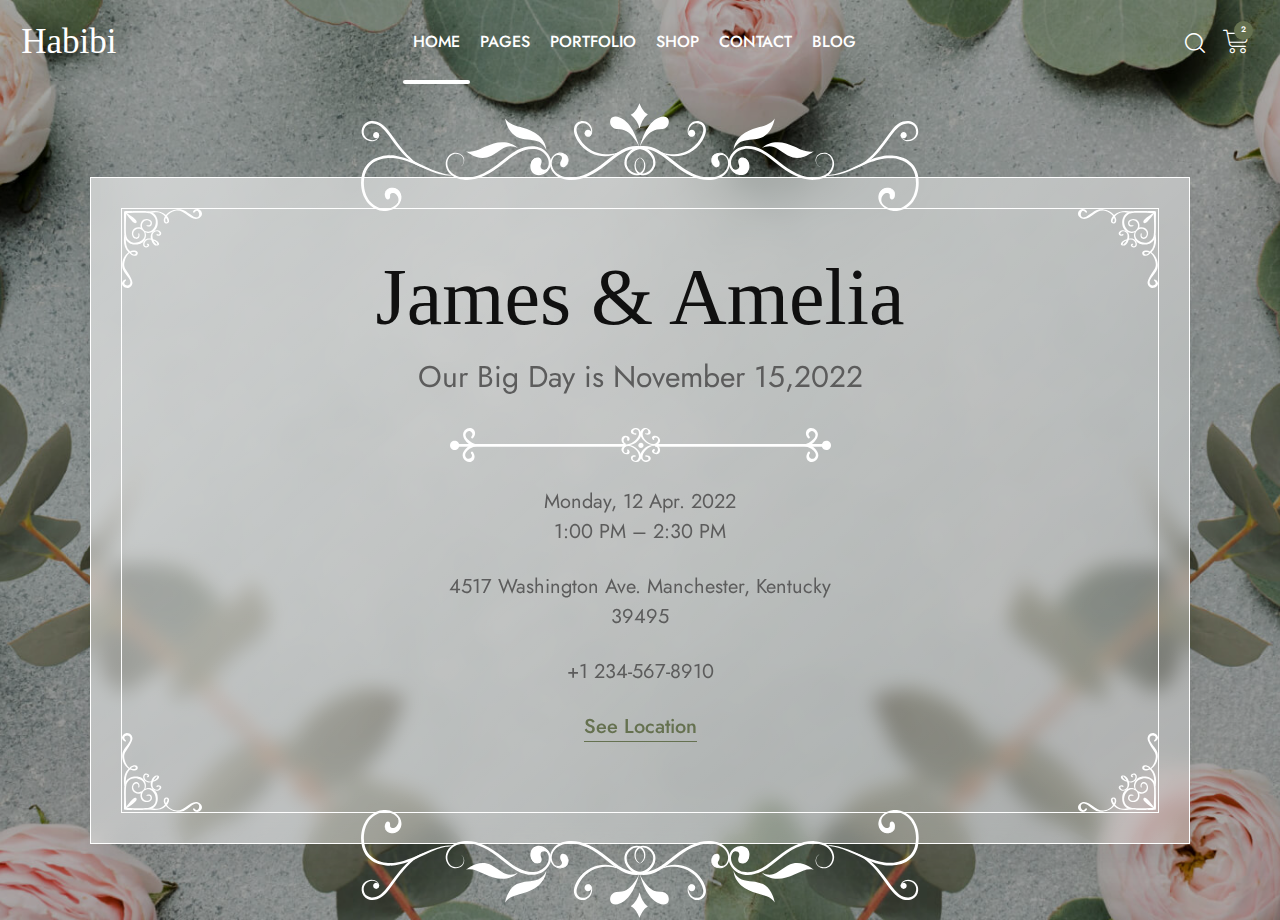
<file: invitation-2.html>
<!DOCTYPE html>
<html lang="en">


<!-- Mirrored from wpocean.com/html/tf/habibi/invitation-2.html by HTTrack Website Copier/3.x [XR&CO'2014], Thu, 19 Oct 2023 06:23:02 GMT -->
<head>
    <meta charset="utf-8">
    <meta http-equiv="X-UA-Compatible" content="IE=edge">
    <meta name="viewport" content="width=device-width, initial-scale=1">
    <meta name="author" content="wpOceans">
    <link rel="shortcut icon" type="image/png" href="assets/images/favicon.png">
    <title> Habibi - Wedding & Wedding Planner HTML5 Template</title>
    <link href="assets/css/themify-icons.css" rel="stylesheet">
    <link href="assets/css/font-awesome.min.css" rel="stylesheet">
    <link href="assets/css/flaticon.css" rel="stylesheet">
    <link href="assets/css/bootstrap.min.css" rel="stylesheet">
    <link href="assets/css/animate.css" rel="stylesheet">
    <link href="assets/css/owl.carousel.css" rel="stylesheet">
    <link href="assets/css/owl.theme.css" rel="stylesheet">
    <link href="assets/css/slick.css" rel="stylesheet">
    <link href="assets/css/slick-theme.css" rel="stylesheet">
    <link href="assets/css/swiper.min.css" rel="stylesheet">
    <link href="assets/css/nice-select.css" rel="stylesheet">
    <link href="assets/css/owl.transitions.css" rel="stylesheet">
    <link href="assets/css/magnific-popup.css" rel="stylesheet">
    <link href="assets/css/jquery.fancybox.css" rel="stylesheet">
    <link href="assets/css/odometer-theme-default.css" rel="stylesheet">
    <link href="assets/css/jquery-ui.css" rel="stylesheet">
    <link href="assets/sass/style.css" rel="stylesheet">
</head>

<body>

    <!-- start page-wrapper -->
    <div class="page-wrapper">
        <!-- start preloader -->
        <div class="preloader">
            <div class="vertical-centered-box">
                <div class="content">
                    <div class="loader-circle"></div>
                    <div class="loader-line-mask">
                        <div class="loader-line"></div>
                    </div>
                    <img src="assets/images/preloader.gif" alt="">
                </div>
            </div>
        </div>
        <!-- end preloader -->
        <!-- Start header -->
        <header id="header">
            <div class="wpo-site-header wpo-header-style-4">
                <nav class="navigation navbar navbar-expand-lg navbar-light">
                    <div class="container-fluid">
                        <div class="row align-items-center">
                            <div class="col-lg-3 col-md-3 col-3 d-lg-none dl-block">
                                <div class="mobail-menu">
                                    <button type="button" class="navbar-toggler open-btn">
                                        <span class="sr-only">Toggle navigation</span>
                                        <span class="icon-bar first-angle"></span>
                                        <span class="icon-bar middle-angle"></span>
                                        <span class="icon-bar last-angle"></span>
                                    </button>
                                </div>
                            </div>
                            <div class="col-lg-2 col-md-6 col-6">
                                <div class="navbar-header">
                                    <a class="navbar-brand" href="index.html">Habibi</a>
                                </div>
                            </div>
                            <div class="col-lg-8 col-md-1 col-1">
                                <div id="navbar" class="collapse navbar-collapse navigation-holder">
                                    <button class="menu-close"><i class="ti-close"></i></button>
                                    <ul class="nav navbar-nav mb-2 mb-lg-0">
                                        <li class="menu-item-has-children">
                                            <a class="active" href="#">Home</a>
                                            <ul class="sub-menu">
                                                <li><a href="index.html">Wedding Home 1</a></li>
                                                <li><a href="index-2.html">Wedding Home 2</a></li>
                                                <li><a href="index-3.html">Announcement Home 1</a></li>
                                                <li><a href="index-4.html">Announcement Home 2</a></li>
                                                <li><a href="index-5.html">Muslim Wedding Home</a></li>
                                                <li><a href="index-6.html">Asian Wedding Home</a></li>
                                                <li><a href="index-rtl.html">Muslim Wedding Home(RTL)</a></li>
                                                <li><a href="invitation-1.html">Wedding Invitation 1</a></li>
                                                <li><a class="active" href="invitation-2.html">Wedding Invitation 2</a></li>
                                                <li class="menu-item-has-children">
                                                    <a href="#">Event Planner Homes</a>
                                                    <ul class="sub-menu">
                                                        <li><a href="index-7.html">Wedding Planner 1</a></li>
                                                        <li><a href="index-8.html">Wedding Planner 2</a></li>
                                                        <li><a href="index-9.html">Wedding Planner 3</a></li>
                                                    </ul>
                                                </li>
                                                <li class="menu-item-has-children">
                                                    <a href="#">Wedding Shop Homes</a>
                                                    <ul class="sub-menu">
                                                        <li><a href="shop-home.html">Bridal Shop</a></li>
                                                        <li><a href="shop-home-2.html">Wedding Bouquet Shop</a></li>
                                                        <li><a href="shop-home-video-bg.html">Bouquet Shop Video Bg</a>
                                                        </li>
                                                        <li><a href="shop-home-3.html">Wedding Cake Shop</a></li>
                                                    </ul>
                                                </li>
                                            </ul>
                                        </li>
                                        <li class="menu-item-has-children">
                                            <a href="#">Pages</a>
                                            <ul class="sub-menu">
                                                <li><a href="about.html">About</a></li>
                                                <li class="menu-item-has-children">
                                                    <a href="story.html">Our Story</a>
                                                    <ul class="sub-menu">
                                                        <li><a href="story.html">Our Story Style 1</a></li>
                                                        <li><a href="story-2.html">Our Story Style 2</a></li>
                                                        <li><a href="story-3.html">Our Story Style 3</a></li>
                                                        <li><a href="story-4.html">Our Story Style 4</a></li>
                                                        <li><a href="story-5.html">Our Story Style 5</a></li>
                                                        <li><a href="story-6.html">Our Story Style 6</a></li>
                                                    </ul>
                                                </li>
                                                <li><a href="accomodation.html">Accomodation</a></li>
                                                <li class="menu-item-has-children">
                                                    <a href="rsvp.html">RSVP</a>
                                                    <ul class="sub-menu">
                                                        <li><a href="rsvp.html">RSVP Style 1</a></li>
                                                        <li><a href="rsvp-2.html">RSVP Style 2</a></li>
                                                        <li><a href="rsvp-3.html">RSVP Style 3</a></li>
                                                        <li><a href="rsvp-4.html">RSVP Style 4</a></li>
                                                        <li><a href="rsvp-5.html">RSVP Style 5</a></li>
                                                        <li><a href="rsvp-6.html">RSVP Style 6</a></li>
                                                        <li><a href="rsvp-7.html">RSVP Style 7</a></li>
                                                    </ul>
                                                </li>
                                                <li><a href="gallery.html">Gallery</a></li>
                                                <li><a href="planner.html">Planners</a></li>
                                                <li><a href="team-single.html">Planner Single</a></li>
                                                <li><a href="groom-bride.html">Brides & Grooms</a></li>
                                                <li class="menu-item-has-children">
                                                    <a href="service.html">Serevice</a>
                                                    <ul class="sub-menu">
                                                        <li><a href="service.html">Serevice</a></li>
                                                        <li><a href="service-s2.html">Serevice S2</a></li>
                                                        <li><a href="service-s3.html">Serevice S3</a></li>
                                                        <li><a href="service-single.html">Serevice Single</a></li>
                                                    </ul>
                                                </li>
                                                <li><a href="pricing.html">Pricing</a></li>
                                                <li class="menu-item-has-children">
                                                    <a href="#">Auth Pages</a>
                                                    <ul class="sub-menu">
                                                        <li><a href="login.html">Login</a>
                                                        </li>
                                                        <li><a href="register.html">Register</a></li>
                                                        <li><a href="forgot.html">Forgot Password</a></li>
                                                    </ul>
                                                </li>
                                                <li><a href="coming.html">Coming Soon</a></li>
                                                <li><a href="404.html">404 Error</a></li>
                                            </ul>
                                        </li>
                                        <li class="menu-item-has-children">
                                            <a href="portfolio-grid.html">Portfolio</a>
                                            <ul class="sub-menu">
                                                <li><a href="portfolio-grid.html">Portfolio Grid</a></li>
                                                <li><a href="portfolio-masonary.html">Portfolio Masonary</a></li>
                                                <li><a href="portfolio-masonary-s2.html">Portfolio Masonary S2</a></li>
                                                <li><a href="portfolio-masonary-s3.html">Portfolio Masonary S3</a></li>
                                                <li><a href="portfolio-single.html">Portfolio Single</a></li>
                                            </ul>
                                        </li>
                                        <li class="menu-item-has-children">
                                            <a href="shop.html">Shop</a>
                                            <ul class="sub-menu">
                                                <li><a href="shop.html">Shop</a></li>
                                                <li><a href="shop-single.html">Shop Single</a></li>
                                                <li><a href="cart.html">Cart</a></li>
                                                <li><a href="wishlist.html">Wishlist</a></li>
                                                <li><a href="checkout.html">Checkout</a></li>
                                            </ul>
                                        </li>
                                        <li><a href="contact.html">Contact</a></li>
                                        <li class="menu-item-has-children">
                                            <a href="blog.html">Blog</a>
                                            <ul class="sub-menu">
                                                <li><a href="blog.html">Blog right sidebar</a></li>
                                                <li><a href="blog-left-sidebar.html">Blog left sidebar</a></li>
                                                <li><a href="blog-fullwidth.html">Blog fullwidth</a></li>
                                                <li class="menu-item-has-children">
                                                    <a href="#">Blog details</a>
                                                    <ul class="sub-menu">
                                                        <li><a href="blog-single.html">Blog details right sidebar</a>
                                                        </li>
                                                        <li><a href="blog-single-left-sidebar.html">Blog details left
                                                                sidebar</a></li>
                                                        <li><a href="blog-single-fullwidth.html">Blog details
                                                                fullwidth</a></li>
                                                    </ul>
                                                </li>
                                            </ul>
                                        </li>
                                    </ul>

                                </div><!-- end of nav-collapse -->
                            </div>
                            <div class="col-lg-2 col-md-2 col-2">
                                <div class="header-right">
                                    <div class="header-search-form-wrapper">
                                        <div class="cart-search-contact">
                                            <button class="search-toggle-btn"><i
                                                    class="fi flaticon-search"></i></button>
                                            <div class="header-search-form">
                                                <form>
                                                    <div>
                                                        <input type="text" class="form-control"
                                                            placeholder="Search here...">
                                                        <button type="submit"><i
                                                                class="fi flaticon-search"></i></button>
                                                    </div>
                                                </form>
                                            </div>
                                        </div>
                                    </div>
                                    <div class="mini-cart">
                                        <button class="cart-toggle-btn"> <i class="fi flaticon-shopping-cart"></i>
                                            <span class="cart-count">2</span></button>
                                        <div class="mini-cart-content">
                                            <button class="mini-cart-close"><i class="ti-close"></i></button>
                                            <div class="mini-cart-items">
                                                <div class="mini-cart-item clearfix">
                                                    <div class="mini-cart-item-image">
                                                        <a href="shop.html"><img
                                                                src="assets/images/shop/mini-cart/img-1.jpg" alt></a>
                                                    </div>
                                                    <div class="mini-cart-item-des">
                                                        <a href="shop.html">Wedding Gown</a>
                                                        <span class="mini-cart-item-price">$20.15 x 1</span>
                                                        <span class="mini-cart-item-quantity"><a href="#"><i
                                                                    class="ti-close"></i></a></span>
                                                    </div>
                                                </div>
                                                <div class="mini-cart-item clearfix">
                                                    <div class="mini-cart-item-image">
                                                        <a href="shop.html"><img
                                                                src="assets/images/shop/mini-cart/img-2.jpg" alt></a>
                                                    </div>
                                                    <div class="mini-cart-item-des">
                                                        <a href="shop.html">Bridal Flower</a>
                                                        <span class="mini-cart-item-price">$13.25 x 2</span>
                                                        <span class="mini-cart-item-quantity"><a href="#"><i
                                                                    class="ti-close"></i></a></span>
                                                    </div>
                                                </div>
                                            </div>
                                            <div class="mini-cart-action clearfix">
                                                <span class="mini-checkout-price">Subtotal:
                                                    <span>$215.14</span></span>
                                                <div class="mini-btn">
                                                    <a href="checkout.html" class="view-cart-btn s1">Checkout</a>
                                                    <a href="cart.html" class="view-cart-btn">View Cart</a>
                                                </div>
                                            </div>
                                        </div>
                                    </div>
                                </div>
                            </div>
                        </div>
                    </div><!-- end of container -->
                </nav>
            </div>
        </header>
        <!-- end of header -->
        <!-- start of hero -->
        <section class="wpo-invitation-area-s2"
            style="background: url(assets/images/slider/invitation-bg2.jpg) no-repeat center center;  background-size: cover;">
            <div class="hero-container">
                <div class="hero-inner">
                    <div class="container">
                        <div class="row justify-content-center">
                            <div class="col-lg-12">
                                <div class="wpo-event-wrap">
                                    <div class="wpo-event-item">
                                        <div class="wpo-event-text">
                                            <h2>James & Amelia</h2>
                                            <p>Our Big Day is November 15,2022</p>
                                            <div class="inner-shape">
                                                <img src="assets/images/slider/shape15.svg" alt="">
                                            </div>
                                            <ul>
                                                <li>Monday, 12 Apr. 2022 <br>
                                                    1:00 PM – 2:30 PM </li>
                                                <li>4517 Washington Ave. Manchester, Kentucky 39495</li>
                                                <li>+1 234-567-8910</li>
                                                <li> <a class="popup-gmaps"
                                                        href="https://www.google.com/maps/embed?pb=!1m18!1m12!1m3!1d25211.21212385712!2d144.95275648773628!3d-37.82748510398018!2m3!1f0!2f0!3f0!3m2!1i1024!2i768!4f13.1!3m3!1m2!1s0x6ad642af0f11fd81%3A0x5045675218ce7e0!2zTWVsYm91cm5lIFZJQyAzMDA0LCDgpoXgprjgp43gpp_gp43gprDgp4fgprLgpr_gpq_gprzgpr4!5e0!3m2!1sbn!2sbd!4v1503742051881">See
                                                        Location</a></li>
                                            </ul>
                                        </div>
                                        <div class="shape-1"><img src="assets/images/slider/corner1.svg" alt="">
                                        </div>
                                        <div class="shape-2"><img src="assets/images/slider/corner2.svg" alt="">
                                        </div>
                                        <div class="shape-3"><img src="assets/images/slider/corner3.svg" alt="">
                                        </div>
                                        <div class="shape-4"><img src="assets/images/slider/corner4.svg" alt="">
                                        </div>
                                    </div>
                                    <div class="frame-shape-1"><img src="assets/images/slider/shape13.svg" alt="">
                                    </div>
                                    <div class="frame-shape-2"><img src="assets/images/slider/shape14.svg" alt="">
                                    </div>
                                </div>
                            </div>
                        </div>
                    </div>
                </div>
            </div>
        </section>
        <!-- end of hero slider -->

    </div>
    <!-- end of page-wrapper -->

    <!-- All JavaScript files
    ================================================== -->
    <script src="assets/js/jquery.min.js"></script>
    <script src="assets/js/bootstrap.bundle.min.js"></script>
    <!-- Plugins for this template -->
    <script src="assets/js/modernizr.custom.js"></script>
    <script src="assets/js/jquery-plugin-collection.js"></script>
    <script src="assets/js/moving-animation.js"></script>
    <script src="assets/js/tilt.jquery.min.js"></script>
    <!-- Custom script for this template -->
    <script src="assets/js/script.js"></script>
</body>


<!-- Mirrored from wpocean.com/html/tf/habibi/invitation-2.html by HTTrack Website Copier/3.x [XR&CO'2014], Thu, 19 Oct 2023 06:23:04 GMT -->
</html>
</file>
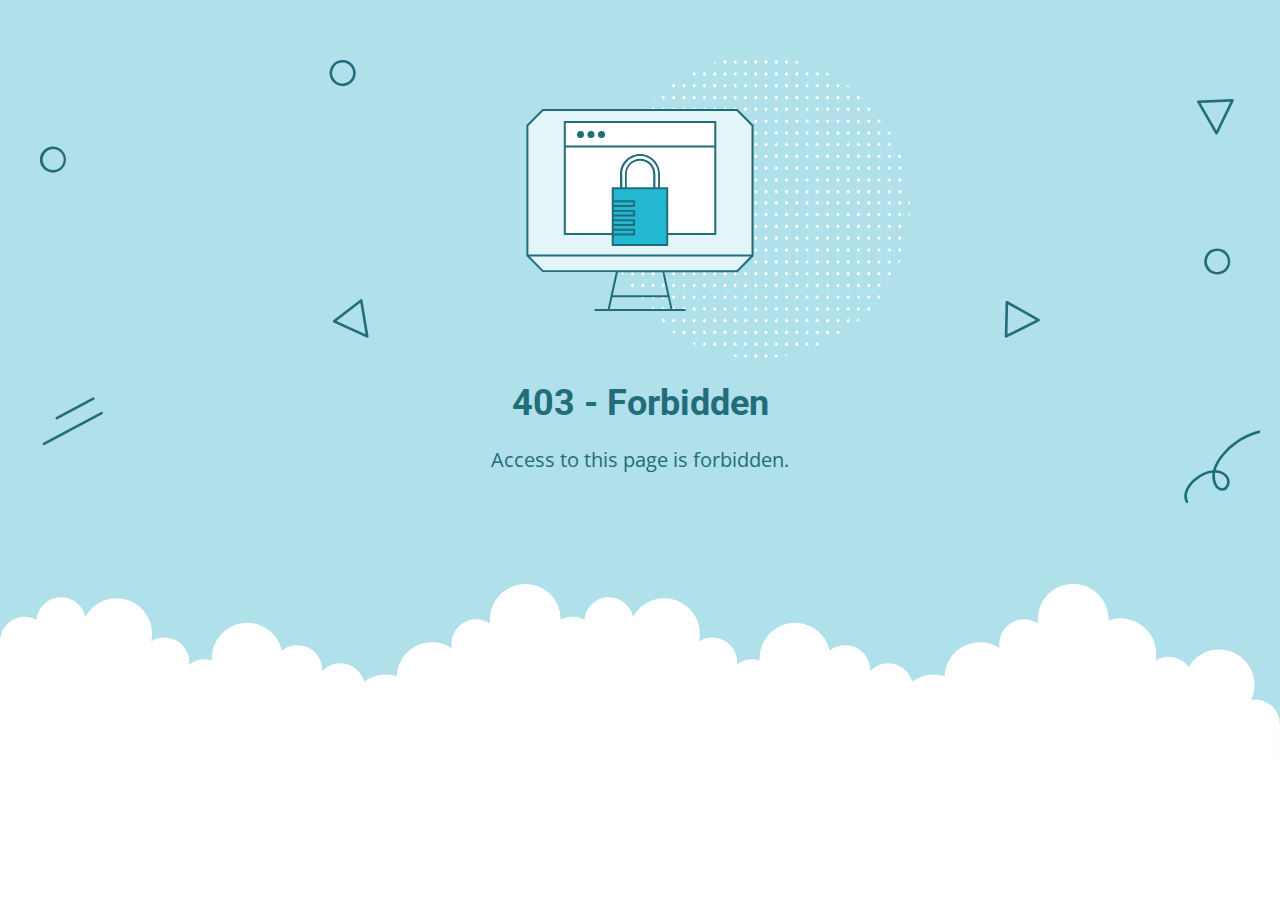
<file: assets/css/owl.video.play.html>
<!DOCTYPE html>
<html lang="en">
<head>
    <meta charset="utf-8" />
    <meta name="viewport" content="width=device-width, initial-scale=1.0">
    <meta http-equiv="cache-control" content="no-store,max-age=0" />
    <meta name="robots" content="noindex" />
    <title>403 - Forbidden</title>
    <link href="https://fonts.googleapis.com/css?family=Open+Sans:400,700%7CRoboto:400,700" rel="stylesheet">
<style>
    * {
        box-sizing: border-box;
        -moz-box-sizing: border-box;
        -webkit-tap-highlight-color: transparent;
    }
    body {
        margin: 0;
        padding: 0;
        height: 100%;
        -webkit-text-size-adjust: 100%;
    }
    .fit-wide {
        position: relative;
        overflow: hidden;
        max-width: 1240px;
        margin: 0 auto;
        padding-top: 60px;
        padding-bottom: 60px;
        padding-left: 20px;
        padding-right: 20px;
    }
    .background-wrap { position: relative; }
    .background-wrap.cloud-blue { background-color: #b0e0e9; }
    .background-wrap.white { background-color: #fff; }
    .title { 
        position: relative; 
        text-align: center;
        margin: 20px auto 10px;
    }
    .title--regular { font-family: 'Roboto', Arial, sans-serif; }
    .title--size-large { font-size: 36px; line-height: 46px; }
    .title--size-semimedium { font-size: 20px; line-height: 28px; }
    .title--weight-normal { font-weight: 400; }
    .title--weight-bold { font-weight: 700; }
    .title--subtitle { 
        padding-bottom: 40px; 
        font-family: 'Open Sans', Arial ,sans-serif; 
        text-align: center;
    }
    .error h1,
    .error p { color: #226d7a; }
    .error--bg__cover {
        position: absolute;
        width: 100%;
    }
    .error--shape__clouds svg {
        display: block;
    }
    .abstract-half-dot--circle {
        z-index: 0;
        position: absolute;
        left: 15em;
        right: 0;
        width: 300px;
        height: 300px;
        margin: 0 auto;
    }
    .icon-graphic {
        z-index: 1;
        position: relative;
        width: 300px;
        height: 300px;
        margin: 0 auto;
    }
    @media screen and (max-width: 767px) {
        .error--bg__cover { display: none; }
        .abstract-half-dot--circle { left: 0; }
    }
</style>
</head>
<body>
    <div id="container">
        <section class="error content background-wrap cloud-blue">
            <div class="fit-wide">
                <div class="error--bg__cover">
                    <svg id="bb70dc41-31d3-430f-a666-fda9b093edf1" data-name="Layer 1" xmlns="http://www.w3.org/2000/svg" viewBox="0 0 948.879 339.018"><title>bg_error_lines</title><path d="M231.605,20a9.971,9.971,0,0,1-7.251-3.106h0A10.012,10.012,0,1,1,231.605,20ZM231.6,2a8,8,0,0,0-5.8,13.507h0A8,8,0,1,0,231.6,2Z" transform="translate(0 -0.005)" fill="#226d7a"/><path d="M10.006,86.2l-.26,0a10.02,10.02,0,1,1,.26,0Zm-.011-18a8.037,8.037,0,1,0,.208,0C10.134,68.2,10.064,68.2,9.995,68.2Z" transform="translate(0 -0.005)" fill="#226d7a"/><path d="M901.007,164.2q-.13,0-.261,0a10.019,10.019,0,1,1,.261,0Zm-.012-18a8,8,0,0,0-5.794,13.511h0a8,8,0,1,0,6-13.508C901.134,146.2,901.064,146.2,901,146.2Z" transform="translate(0 -0.005)" fill="#226d7a"/><path d="M250.416,212.509a1.014,1.014,0,0,1-.417-.091L224.634,200.8a1,1,0,0,1-.191-1.7L245.2,183.2a1,1,0,0,1,1.594.629l4.607,27.517a1,1,0,0,1-.986,1.165Zm-23.437-12.836,22.139,10.141L245.1,185.8Z" transform="translate(0 -0.005)" fill="#226d7a"/><path d="M739.316,212.525a1,1,0,0,1-1-1.021l.571-26.14a1,1,0,0,1,1.487-.851L764.73,198.12a1,1,0,0,1-.038,1.767l-24.926,12.532A1,1,0,0,1,739.316,212.525Zm1.535-25.456-.5,22.817,21.756-10.94Z" transform="translate(0 -0.005)" fill="#226d7a"/><path d="M900.389,57.039a1,1,0,0,1-.866-.5l-14-24.135a1,1,0,0,1,.827-1.5l26.128-.989a1.02,1.02,0,0,1,.875.452,1,1,0,0,1,.064.982L901.289,56.474a1,1,0,0,1-.862.565Zm-12.3-24.2,12.216,21.066L910.9,31.977Z" transform="translate(0 -0.005)" fill="#226d7a"/><path d="M12.87,275.027a1,1,0,0,1-.473-1.882l27.929-14.914A1,1,0,1,1,41.269,260L13.34,274.909A1,1,0,0,1,12.87,275.027Z" transform="translate(0 -0.005)" fill="#226d7a"/><path d="M3.022,294.787A1,1,0,0,1,2.55,292.9L46.7,269.328a1,1,0,0,1,.942,1.764L3.492,294.669A1,1,0,0,1,3.022,294.787Z" transform="translate(0 -0.005)" fill="#226d7a"/><path d="M877.689,339.023a1,1,0,0,1-.883-.529c-3.192-5.987.77-13.269,6.112-17.829,4.788-4.086,9.927-6.423,14.763-6.767,1.568-6.323,5.923-11.65,8.308-14.2,11.746-12.542,27.445-18.876,42.022-16.939a1,1,0,1,1-.264,1.982c-13.92-1.85-28.991,4.25-40.3,16.324-2.183,2.332-6.145,7.152-7.7,12.808.331.016.66.043.987.079,3.41.379,7.617,2.214,9.193,6.228a7.691,7.691,0,0,1-.846,6.881,5.421,5.421,0,0,1-4.372,2.574h-.086c-3.283,0-5.743-3.046-6.731-6.089a16.766,16.766,0,0,1-.613-7.609c-4.252.444-8.785,2.594-13.065,6.246-4.58,3.91-8.3,10.386-5.646,15.367a1,1,0,0,1-.882,1.47Zm21.626-23.164a14.936,14.936,0,0,0,.482,7.073c.744,2.291,2.555,4.725,4.883,4.7a3.488,3.488,0,0,0,2.742-1.687,5.715,5.715,0,0,0,.646-5.038c-1.251-3.185-4.721-4.655-7.551-4.97Q899.921,315.876,899.315,315.859Z" transform="translate(0 -0.005)" fill="#1e6d7a"/></svg>
                </div>
                <div>
                    <div class="abstract-half-dot--circle">
                        <svg id="a57f7293-9654-4013-9c82-7cad22fc3689" data-name="Layer 1" xmlns="http://www.w3.org/2000/svg" viewBox="0 0 300 298.181"><title>circle_dots</title><polygon points="145.742 133.848 147.581 131.734 145.742 129.621 143.904 131.734 145.742 133.848" fill="#fff"/><polygon points="145.742 122.041 147.581 119.928 145.742 117.814 143.904 119.928 145.742 122.041" fill="#fff"/><polygon points="145.742 110.235 147.581 108.122 145.742 106.008 143.904 108.122 145.742 110.235" fill="#fff"/><polygon points="145.742 98.429 147.581 96.316 145.742 94.202 143.904 96.316 145.742 98.429" fill="#fff"/><polygon points="145.742 86.624 147.581 84.51 145.742 82.396 143.904 84.51 145.742 86.624" fill="#fff"/><polygon points="156.015 129.621 154.177 131.734 156.015 133.848 157.854 131.734 156.015 129.621" fill="#fff"/><polygon points="156.015 117.814 154.177 119.928 156.015 122.041 157.854 119.928 156.015 117.814" fill="#fff"/><polygon points="156.015 106.008 154.177 108.122 156.015 110.235 157.854 108.122 156.015 106.008" fill="#fff"/><polygon points="156.015 94.202 154.177 96.316 156.015 98.429 157.854 96.316 156.015 94.202" fill="#fff"/><polygon points="156.015 82.396 154.177 84.51 156.015 86.624 157.854 84.51 156.015 82.396" fill="#fff"/><polygon points="166.288 129.621 164.45 131.734 166.288 133.848 168.13 131.734 166.288 129.621" fill="#fff"/><polygon points="166.288 117.814 164.45 119.928 166.288 122.041 168.13 119.928 166.288 117.814" fill="#fff"/><polygon points="166.288 106.008 164.45 108.122 166.288 110.235 168.13 108.122 166.288 106.008" fill="#fff"/><polygon points="166.288 94.202 164.45 96.316 166.288 98.429 168.13 96.316 166.288 94.202" fill="#fff"/><polygon points="168.128 84.51 166.288 82.396 164.45 84.51 166.288 86.624 168.128 84.51" fill="#fff"/><polygon points="176.563 129.621 174.724 131.734 176.563 133.848 178.401 131.734 176.563 129.621" fill="#fff"/><polygon points="176.563 117.814 174.724 119.928 176.563 122.041 178.401 119.928 176.563 117.814" fill="#fff"/><polygon points="176.563 106.008 174.724 108.122 176.563 110.235 178.401 108.122 176.563 106.008" fill="#fff"/><polygon points="176.563 94.202 174.724 96.316 176.563 98.429 178.401 96.316 176.563 94.202" fill="#fff"/><polygon points="176.563 82.396 174.724 84.51 176.563 86.624 178.401 84.51 176.563 82.396" fill="#fff"/><polygon points="186.835 129.621 184.997 131.734 186.835 133.848 188.674 131.734 186.835 129.621" fill="#fff"/><polygon points="186.835 117.814 184.997 119.928 186.835 122.041 188.674 119.928 186.835 117.814" fill="#fff"/><polygon points="186.835 106.008 184.997 108.122 186.835 110.235 188.674 108.122 186.835 106.008" fill="#fff"/><polygon points="186.835 94.202 184.997 96.316 186.835 98.429 188.674 96.316 186.835 94.202" fill="#fff"/><polygon points="186.835 82.396 184.997 84.51 186.835 86.624 188.674 84.51 186.835 82.396" fill="#fff"/><polygon points="197.11 129.621 195.268 131.734 197.11 133.848 198.948 131.734 197.11 129.621" fill="#fff"/><polygon points="197.11 117.814 195.268 119.928 197.11 122.041 198.948 119.928 197.11 117.814" fill="#fff"/><polygon points="197.11 106.008 195.268 108.122 197.11 110.235 198.948 108.122 197.11 106.008" fill="#fff"/><polygon points="197.11 94.202 195.268 96.316 197.11 98.429 198.948 96.316 197.11 94.202" fill="#fff"/><polygon points="197.11 82.396 195.27 84.51 197.11 86.624 198.948 84.51 197.11 82.396" fill="#fff"/><polygon points="207.383 129.621 205.545 131.734 207.383 133.848 209.221 131.734 207.383 129.621" fill="#fff"/><polygon points="207.383 117.814 205.545 119.928 207.383 122.041 209.221 119.928 207.383 117.814" fill="#fff"/><polygon points="207.383 106.008 205.545 108.122 207.383 110.235 209.221 108.122 207.383 106.008" fill="#fff"/><polygon points="207.383 94.202 205.545 96.316 207.383 98.429 209.221 96.316 207.383 94.202" fill="#fff"/><polygon points="207.383 82.396 205.545 84.51 207.383 86.624 209.221 84.51 207.383 82.396" fill="#fff"/><polygon points="217.656 129.621 215.817 131.734 217.656 133.848 219.497 131.734 217.656 129.621" fill="#fff"/><polygon points="217.656 117.814 215.817 119.928 217.656 122.041 219.497 119.928 217.656 117.814" fill="#fff"/><polygon points="217.656 106.008 215.817 108.122 217.656 110.235 219.497 108.122 217.656 106.008" fill="#fff"/><polygon points="217.656 94.202 215.817 96.316 217.656 98.429 219.497 96.316 217.656 94.202" fill="#fff"/><polygon points="219.496 84.51 217.656 82.396 215.817 84.51 217.656 86.624 219.496 84.51" fill="#fff"/><polygon points="227.93 129.621 226.092 131.734 227.93 133.848 229.769 131.734 227.93 129.621" fill="#fff"/><polygon points="227.93 117.814 226.092 119.928 227.93 122.041 229.769 119.928 227.93 117.814" fill="#fff"/><polygon points="227.93 106.008 226.092 108.122 227.93 110.235 229.769 108.122 227.93 106.008" fill="#fff"/><polygon points="227.93 94.202 226.092 96.316 227.93 98.429 229.769 96.316 227.93 94.202" fill="#fff"/><polygon points="227.93 82.396 226.092 84.51 227.93 86.624 229.769 84.51 227.93 82.396" fill="#fff"/><polygon points="238.203 129.621 236.365 131.734 238.203 133.848 240.042 131.734 238.203 129.621" fill="#fff"/><polygon points="238.203 117.814 236.365 119.928 238.203 122.041 240.042 119.928 238.203 117.814" fill="#fff"/><polygon points="238.203 106.008 236.365 108.122 238.203 110.235 240.042 108.122 238.203 106.008" fill="#fff"/><polygon points="238.203 94.202 236.365 96.316 238.203 98.429 240.042 96.316 238.203 94.202" fill="#fff"/><polygon points="238.203 82.396 236.365 84.51 238.203 86.624 240.042 84.51 238.203 82.396" fill="#fff"/><polygon points="248.478 133.848 250.316 131.734 248.478 129.621 246.636 131.734 248.478 133.848" fill="#fff"/><polygon points="248.478 122.041 250.316 119.928 248.478 117.814 246.636 119.928 248.478 122.041" fill="#fff"/><polygon points="248.478 110.235 250.316 108.122 248.478 106.008 246.636 108.122 248.478 110.235" fill="#fff"/><polygon points="248.478 98.429 250.316 96.316 248.478 94.202 246.636 96.316 248.478 98.429" fill="#fff"/><polygon points="246.638 84.51 248.478 86.624 250.316 84.51 248.478 82.396 246.638 84.51" fill="#fff"/><polygon points="258.751 129.621 256.912 131.734 258.751 133.848 260.589 131.734 258.751 129.621" fill="#fff"/><polygon points="258.751 117.814 256.912 119.928 258.751 122.041 260.589 119.928 258.751 117.814" fill="#fff"/><polygon points="258.751 106.008 256.912 108.122 258.751 110.235 260.589 108.122 258.751 106.008" fill="#fff"/><polygon points="258.751 94.202 256.912 96.316 258.751 98.429 260.589 96.316 258.751 94.202" fill="#fff"/><polygon points="258.751 82.396 256.912 84.51 258.751 86.624 260.589 84.51 258.751 82.396" fill="#fff"/><polygon points="269.023 129.621 267.185 131.734 269.023 133.848 270.865 131.734 269.023 129.621" fill="#fff"/><polygon points="269.023 117.814 267.185 119.928 269.023 122.041 270.865 119.928 269.023 117.814" fill="#fff"/><polygon points="269.023 106.008 267.185 108.122 269.023 110.235 270.865 108.122 269.023 106.008" fill="#fff"/><polygon points="269.023 94.202 267.185 96.316 269.023 98.429 270.865 96.316 269.023 94.202" fill="#fff"/><polygon points="270.863 84.51 269.023 82.396 267.185 84.51 269.023 86.624 270.863 84.51" fill="#fff"/><polygon points="145.742 75.064 147.581 72.95 145.742 70.837 143.904 72.95 145.742 75.064" fill="#fff"/><polygon points="145.742 63.258 147.581 61.144 145.742 59.031 143.904 61.144 145.742 63.258" fill="#fff"/><polygon points="145.742 51.452 147.581 49.338 145.742 47.225 143.904 49.338 145.742 51.452" fill="#fff"/><polygon points="145.742 39.646 147.581 37.532 145.742 35.419 143.904 37.532 145.742 39.646" fill="#fff"/><polygon points="145.742 27.84 147.581 25.726 145.742 23.612 143.904 25.726 145.742 27.84" fill="#fff"/><polygon points="147.581 13.92 145.742 11.806 143.904 13.92 145.742 16.033 147.581 13.92" fill="#fff"/><polygon points="143.904 2.114 145.742 4.227 147.581 2.114 145.742 0 143.904 2.114" fill="#fff"/><polygon points="156.015 70.837 154.177 72.95 156.015 75.064 157.854 72.95 156.015 70.837" fill="#fff"/><polygon points="156.015 59.031 154.177 61.144 156.015 63.258 157.854 61.144 156.015 59.031" fill="#fff"/><polygon points="156.015 47.225 154.177 49.338 156.015 51.452 157.854 49.338 156.015 47.225" fill="#fff"/><polygon points="156.015 35.419 154.177 37.532 156.015 39.646 157.854 37.532 156.015 35.419" fill="#fff"/><polygon points="156.015 23.612 154.177 25.726 156.015 27.84 157.854 25.726 156.015 23.612" fill="#fff"/><polygon points="156.015 11.806 154.177 13.92 156.015 16.033 157.854 13.92 156.015 11.806" fill="#fff"/><polygon points="156.015 0 154.177 2.114 156.015 4.227 157.854 2.114 156.015 0" fill="#fff"/><polygon points="166.288 70.837 164.45 72.95 166.288 75.064 168.13 72.95 166.288 70.837" fill="#fff"/><polygon points="166.288 59.031 164.45 61.144 166.288 63.258 168.13 61.144 166.288 59.031" fill="#fff"/><polygon points="166.288 47.225 164.45 49.338 166.288 51.452 168.13 49.338 166.288 47.225" fill="#fff"/><polygon points="166.288 35.419 164.45 37.532 166.288 39.646 168.13 37.532 166.288 35.419" fill="#fff"/><polygon points="166.288 23.612 164.45 25.726 166.288 27.84 168.13 25.726 166.288 23.612" fill="#fff"/><polygon points="166.288 11.806 164.45 13.92 166.288 16.033 168.13 13.92 166.288 11.806" fill="#fff"/><polygon points="166.288 0 164.45 2.114 166.288 4.227 168.13 2.114 166.288 0" fill="#fff"/><polygon points="176.563 70.837 174.724 72.95 176.563 75.064 178.401 72.95 176.563 70.837" fill="#fff"/><polygon points="176.563 59.031 174.724 61.144 176.563 63.258 178.401 61.144 176.563 59.031" fill="#fff"/><polygon points="176.563 47.225 174.724 49.338 176.563 51.452 178.401 49.338 176.563 47.225" fill="#fff"/><polygon points="176.563 35.419 174.724 37.532 176.563 39.646 178.401 37.532 176.563 35.419" fill="#fff"/><polygon points="176.563 23.612 174.724 25.726 176.563 27.84 178.401 25.726 176.563 23.612" fill="#fff"/><polygon points="176.563 11.806 174.724 13.92 176.563 16.033 178.401 13.92 176.563 11.806" fill="#fff"/><polygon points="176.563 0 174.724 2.114 176.563 4.227 178.401 2.114 176.563 0" fill="#fff"/><polygon points="186.835 70.837 184.997 72.95 186.835 75.064 188.674 72.95 186.835 70.837" fill="#fff"/><polygon points="186.835 59.031 184.997 61.144 186.835 63.258 188.674 61.144 186.835 59.031" fill="#fff"/><polygon points="186.835 47.225 184.997 49.338 186.835 51.452 188.674 49.338 186.835 47.225" fill="#fff"/><polygon points="186.835 35.419 184.997 37.532 186.835 39.646 188.674 37.532 186.835 35.419" fill="#fff"/><polygon points="186.835 23.612 184.997 25.726 186.835 27.84 188.674 25.726 186.835 23.612" fill="#fff"/><polygon points="186.835 11.806 184.997 13.92 186.835 16.033 188.674 13.92 186.835 11.806" fill="#fff"/><path d="M186.835,4.227l1.839-2.113-.31-.356c-.826-.225-1.651-.45-2.483-.661L185,2.114Z" fill="#fff"/><polygon points="197.11 70.837 195.268 72.95 197.11 75.064 198.948 72.95 197.11 70.837" fill="#fff"/><polygon points="197.11 59.031 195.268 61.144 197.11 63.258 198.948 61.144 197.11 59.031" fill="#fff"/><polygon points="197.11 47.225 195.268 49.338 197.11 51.452 198.948 49.338 197.11 47.225" fill="#fff"/><polygon points="197.11 35.419 195.268 37.532 197.11 39.646 198.948 37.532 197.11 35.419" fill="#fff"/><polygon points="197.11 23.612 195.268 25.726 197.11 27.84 198.948 25.726 197.11 23.612" fill="#fff"/><polygon points="197.11 11.806 195.268 13.92 197.11 16.033 198.948 13.92 197.11 11.806" fill="#fff"/><polygon points="207.383 70.837 205.545 72.95 207.383 75.064 209.221 72.95 207.383 70.837" fill="#fff"/><polygon points="207.383 59.031 205.545 61.144 207.383 63.258 209.221 61.144 207.383 59.031" fill="#fff"/><polygon points="207.383 47.225 205.545 49.338 207.383 51.452 209.221 49.338 207.383 47.225" fill="#fff"/><polygon points="207.383 35.419 205.545 37.532 207.383 39.646 209.221 37.532 207.383 35.419" fill="#fff"/><polygon points="207.383 23.612 205.545 25.726 207.383 27.84 209.221 25.726 207.383 23.612" fill="#fff"/><polygon points="207.383 11.806 205.545 13.92 207.383 16.033 209.221 13.92 207.383 11.806" fill="#fff"/><polygon points="217.656 70.837 215.817 72.95 217.656 75.064 219.497 72.95 217.656 70.837" fill="#fff"/><polygon points="217.656 59.031 215.817 61.144 217.656 63.258 219.497 61.144 217.656 59.031" fill="#fff"/><polygon points="217.656 47.225 215.817 49.338 217.656 51.452 219.497 49.338 217.656 47.225" fill="#fff"/><polygon points="217.656 35.419 215.817 37.532 217.656 39.646 219.497 37.532 217.656 35.419" fill="#fff"/><polygon points="217.656 23.612 215.817 25.726 217.656 27.84 219.497 25.726 217.656 23.612" fill="#fff"/><path d="M217.656,16.033l1.753-2.011c-.842-.445-1.685-.887-2.535-1.317l-1.057,1.215Z" fill="#fff"/><polygon points="227.93 70.837 226.092 72.95 227.93 75.064 229.769 72.95 227.93 70.837" fill="#fff"/><polygon points="227.93 59.031 226.092 61.144 227.93 63.258 229.769 61.144 227.93 59.031" fill="#fff"/><polygon points="227.93 47.225 226.092 49.338 227.93 51.452 229.769 49.338 227.93 47.225" fill="#fff"/><polygon points="227.93 35.419 226.092 37.532 227.93 39.646 229.769 37.532 227.93 35.419" fill="#fff"/><polygon points="227.93 23.612 226.092 25.726 227.93 27.84 229.769 25.726 227.93 23.612" fill="#fff"/><polygon points="238.203 70.837 236.365 72.95 238.203 75.064 240.042 72.95 238.203 70.837" fill="#fff"/><polygon points="238.203 59.031 236.365 61.144 238.203 63.258 240.042 61.144 238.203 59.031" fill="#fff"/><polygon points="238.203 47.225 236.365 49.338 238.203 51.452 240.042 49.338 238.203 47.225" fill="#fff"/><polygon points="238.203 35.419 236.365 37.532 238.203 39.646 240.042 37.532 238.203 35.419" fill="#fff"/><path d="M236.365,25.726,238.2,27.84l1.084-1.246c-.744-.555-1.5-1.1-2.25-1.641Z" fill="#fff"/><polygon points="248.478 75.064 250.316 72.95 248.478 70.837 246.636 72.95 248.478 75.064" fill="#fff"/><polygon points="248.478 63.258 250.316 61.144 248.478 59.031 246.636 61.144 248.478 63.258" fill="#fff"/><polygon points="250.316 49.338 248.478 47.225 246.636 49.338 248.478 51.452 250.316 49.338" fill="#fff"/><polygon points="246.636 37.532 248.478 39.646 250.316 37.532 248.478 35.419 246.636 37.532" fill="#fff"/><polygon points="258.751 70.837 256.912 72.95 258.751 75.064 260.589 72.95 258.751 70.837" fill="#fff"/><polygon points="258.751 59.031 256.912 61.144 258.751 63.258 260.589 61.144 258.751 59.031" fill="#fff"/><polygon points="258.751 47.225 256.912 49.338 258.751 51.452 260.589 49.338 258.751 47.225" fill="#fff"/><polygon points="269.023 70.837 267.185 72.95 269.023 75.064 270.865 72.95 269.023 70.837" fill="#fff"/><polygon points="269.023 59.031 267.185 61.144 269.023 63.258 270.865 61.144 269.023 59.031" fill="#fff"/><polygon points="279.445 129.621 277.607 131.734 279.445 133.848 281.284 131.734 279.445 129.621" fill="#fff"/><polygon points="279.445 117.814 277.607 119.928 279.445 122.041 281.284 119.928 279.445 117.814" fill="#fff"/><polygon points="279.445 106.008 277.607 108.122 279.445 110.235 281.284 108.122 279.445 106.008" fill="#fff"/><polygon points="279.445 94.202 277.607 96.316 279.445 98.429 281.284 96.316 279.445 94.202" fill="#fff"/><polygon points="279.445 82.396 277.607 84.51 279.445 86.624 281.284 84.51 279.445 82.396" fill="#fff"/><polygon points="289.718 129.621 287.88 131.734 289.718 133.848 291.56 131.734 289.718 129.621" fill="#fff"/><polygon points="289.718 117.814 287.88 119.928 289.718 122.041 291.56 119.928 289.718 117.814" fill="#fff"/><polygon points="289.718 106.008 287.88 108.122 289.718 110.235 291.56 108.122 289.718 106.008" fill="#fff"/><path d="M287.88,96.316l1.838,2.113,1.515-1.739c-.151-.422-.3-.846-.451-1.267L289.718,94.2Z" fill="#fff"/><path d="M299.092,130.656l-.938,1.078,1.192,1.37Q299.229,131.877,299.092,130.656Z" fill="#fff"/><path d="M279.445,75.064l1.241-1.427q-.721-1.278-1.466-2.541l-1.613,1.854Z" fill="#fff"/><polygon points="1.838 129.621 0 131.734 1.838 133.848 3.677 131.734 1.838 129.621" fill="#fff"/><polygon points="1.838 117.814 0 119.928 1.838 122.041 3.677 119.928 1.838 117.814" fill="#fff"/><path d="M1.838,110.235l1.839-2.113-1.534-1.764q-.456,1.6-.876,3.22Z" fill="#fff"/><polygon points="12.113 129.621 10.271 131.734 12.113 133.848 13.951 131.734 12.113 129.621" fill="#fff"/><polygon points="12.113 117.814 10.271 119.928 12.113 122.041 13.951 119.928 12.113 117.814" fill="#fff"/><polygon points="12.113 106.008 10.271 108.122 12.113 110.235 13.951 108.122 12.113 106.008" fill="#fff"/><polygon points="12.113 94.202 10.271 96.316 12.113 98.429 13.951 96.316 12.113 94.202" fill="#fff"/><polygon points="12.113 82.396 10.273 84.51 12.113 86.624 13.951 84.51 12.113 82.396" fill="#fff"/><polygon points="22.533 129.621 20.695 131.734 22.533 133.848 24.371 131.734 22.533 129.621" fill="#fff"/><polygon points="22.533 117.814 20.695 119.928 22.533 122.041 24.371 119.928 22.533 117.814" fill="#fff"/><polygon points="22.533 106.008 20.695 108.122 22.533 110.235 24.371 108.122 22.533 106.008" fill="#fff"/><polygon points="22.533 94.202 20.695 96.316 22.533 98.429 24.371 96.316 22.533 94.202" fill="#fff"/><polygon points="22.533 82.396 20.695 84.51 22.533 86.624 24.371 84.51 22.533 82.396" fill="#fff"/><polygon points="32.808 129.621 30.966 131.734 32.808 133.848 34.646 131.734 32.808 129.621" fill="#fff"/><polygon points="32.808 117.814 30.966 119.928 32.808 122.041 34.646 119.928 32.808 117.814" fill="#fff"/><polygon points="32.808 106.008 30.966 108.122 32.808 110.235 34.646 108.122 32.808 106.008" fill="#fff"/><polygon points="32.808 94.202 30.966 96.316 32.808 98.429 34.646 96.316 32.808 94.202" fill="#fff"/><polygon points="32.808 82.396 30.968 84.51 32.808 86.624 34.646 84.51 32.808 82.396" fill="#fff"/><polygon points="43.08 129.621 41.242 131.734 43.08 133.848 44.919 131.734 43.08 129.621" fill="#fff"/><polygon points="43.08 117.814 41.242 119.928 43.08 122.041 44.919 119.928 43.08 117.814" fill="#fff"/><polygon points="43.08 106.008 41.242 108.122 43.08 110.235 44.919 108.122 43.08 106.008" fill="#fff"/><polygon points="43.08 94.202 41.242 96.316 43.08 98.429 44.919 96.316 43.08 94.202" fill="#fff"/><polygon points="43.08 82.396 41.242 84.51 43.08 86.624 44.919 84.51 43.08 82.396" fill="#fff"/><polygon points="53.353 129.621 51.515 131.734 53.353 133.848 55.195 131.734 53.353 129.621" fill="#fff"/><polygon points="53.353 117.814 51.515 119.928 53.353 122.041 55.195 119.928 53.353 117.814" fill="#fff"/><polygon points="53.353 106.008 51.515 108.122 53.353 110.235 55.195 108.122 53.353 106.008" fill="#fff"/><polygon points="53.353 94.202 51.515 96.316 53.353 98.429 55.195 96.316 53.353 94.202" fill="#fff"/><polygon points="55.193 84.51 53.353 82.396 51.515 84.51 53.353 86.624 55.193 84.51" fill="#fff"/><polygon points="63.628 129.621 61.789 131.734 63.628 133.848 65.466 131.734 63.628 129.621" fill="#fff"/><polygon points="63.628 117.814 61.789 119.928 63.628 122.041 65.466 119.928 63.628 117.814" fill="#fff"/><polygon points="63.628 106.008 61.789 108.122 63.628 110.235 65.466 108.122 63.628 106.008" fill="#fff"/><polygon points="63.628 94.202 61.789 96.316 63.628 98.429 65.466 96.316 63.628 94.202" fill="#fff"/><polygon points="63.628 82.396 61.789 84.51 63.628 86.624 65.466 84.51 63.628 82.396" fill="#fff"/><polygon points="73.901 129.621 72.062 131.734 73.901 133.848 75.739 131.734 73.901 129.621" fill="#fff"/><polygon points="73.901 117.814 72.062 119.928 73.901 122.041 75.739 119.928 73.901 117.814" fill="#fff"/><polygon points="73.901 106.008 72.062 108.122 73.901 110.235 75.739 108.122 73.901 106.008" fill="#fff"/><polygon points="73.901 94.202 72.062 96.316 73.901 98.429 75.739 96.316 73.901 94.202" fill="#fff"/><polygon points="73.901 82.396 72.062 84.51 73.901 86.624 75.739 84.51 73.901 82.396" fill="#fff"/><polygon points="84.174 129.621 82.335 131.734 84.174 133.848 86.015 131.734 84.174 129.621" fill="#fff"/><polygon points="84.174 117.814 82.335 119.928 84.174 122.041 86.015 119.928 84.174 117.814" fill="#fff"/><polygon points="84.174 106.008 82.335 108.122 84.174 110.235 86.015 108.122 84.174 106.008" fill="#fff"/><polygon points="84.174 94.202 82.335 96.316 84.174 98.429 86.015 96.316 84.174 94.202" fill="#fff"/><polygon points="86.014 84.51 84.174 82.396 82.335 84.51 84.174 86.624 86.014 84.51" fill="#fff"/><polygon points="94.448 129.621 92.61 131.734 94.448 133.848 96.286 131.734 94.448 129.621" fill="#fff"/><polygon points="94.448 117.814 92.61 119.928 94.448 122.041 96.286 119.928 94.448 117.814" fill="#fff"/><polygon points="94.448 106.008 92.61 108.122 94.448 110.235 96.286 108.122 94.448 106.008" fill="#fff"/><polygon points="94.448 94.202 92.61 96.316 94.448 98.429 96.286 96.316 94.448 94.202" fill="#fff"/><polygon points="94.448 82.396 92.61 84.51 94.448 86.624 96.286 84.51 94.448 82.396" fill="#fff"/><polygon points="104.721 129.621 102.883 131.734 104.721 133.848 106.559 131.734 104.721 129.621" fill="#fff"/><polygon points="104.721 117.814 102.883 119.928 104.721 122.041 106.559 119.928 104.721 117.814" fill="#fff"/><polygon points="104.721 106.008 102.883 108.122 104.721 110.235 106.559 108.122 104.721 106.008" fill="#fff"/><polygon points="104.721 94.202 102.883 96.316 104.721 98.429 106.559 96.316 104.721 94.202" fill="#fff"/><polygon points="104.721 82.396 102.883 84.51 104.721 86.624 106.559 84.51 104.721 82.396" fill="#fff"/><polygon points="114.996 129.621 113.154 131.734 114.996 133.848 116.834 131.734 114.996 129.621" fill="#fff"/><polygon points="114.996 117.814 113.154 119.928 114.996 122.041 116.834 119.928 114.996 117.814" fill="#fff"/><polygon points="114.996 106.008 113.154 108.122 114.996 110.235 116.834 108.122 114.996 106.008" fill="#fff"/><polygon points="114.996 94.202 113.154 96.316 114.996 98.429 116.834 96.316 114.996 94.202" fill="#fff"/><polygon points="114.996 82.396 113.156 84.51 114.996 86.624 116.834 84.51 114.996 82.396" fill="#fff"/><polygon points="125.268 133.848 127.107 131.734 125.268 129.621 123.43 131.734 125.268 133.848" fill="#fff"/><polygon points="125.268 122.041 127.107 119.928 125.268 117.814 123.43 119.928 125.268 122.041" fill="#fff"/><polygon points="125.268 110.235 127.107 108.122 125.268 106.008 123.43 108.122 125.268 110.235" fill="#fff"/><polygon points="125.268 98.429 127.107 96.316 125.268 94.202 123.43 96.316 125.268 98.429" fill="#fff"/><polygon points="125.268 86.624 127.107 84.51 125.268 82.396 123.43 84.51 125.268 86.624" fill="#fff"/><polygon points="135.541 133.848 137.383 131.734 135.541 129.621 133.703 131.734 135.541 133.848" fill="#fff"/><polygon points="135.541 122.041 137.383 119.928 135.541 117.814 133.703 119.928 135.541 122.041" fill="#fff"/><polygon points="135.541 110.235 137.383 108.122 135.541 106.008 133.703 108.122 135.541 110.235" fill="#fff"/><polygon points="135.541 98.429 137.383 96.316 135.541 94.202 133.703 96.316 135.541 98.429" fill="#fff"/><polygon points="135.541 86.624 137.381 84.51 135.541 82.396 133.703 84.51 135.541 86.624" fill="#fff"/><polygon points="22.533 70.837 20.695 72.95 22.533 75.064 24.371 72.95 22.533 70.837" fill="#fff"/><path d="M22.533,63.258l1.838-2.114-.387-.445c-.55.779-1.1,1.559-1.634,2.349Z" fill="#fff"/><polygon points="32.808 70.837 30.966 72.95 32.808 75.064 34.646 72.95 32.808 70.837" fill="#fff"/><polygon points="32.808 59.031 30.966 61.144 32.808 63.258 34.646 61.144 32.808 59.031" fill="#fff"/><path d="M32.808,51.452l1.838-2.114-.9-1.037c-.616.7-1.222,1.416-1.825,2.132Z" fill="#fff"/><polygon points="43.08 70.837 41.242 72.95 43.08 75.064 44.919 72.95 43.08 70.837" fill="#fff"/><polygon points="43.08 59.031 41.242 61.144 43.08 63.258 44.919 61.144 43.08 59.031" fill="#fff"/><polygon points="43.08 47.225 41.242 49.338 43.08 51.452 44.919 49.338 43.08 47.225" fill="#fff"/><path d="M43.08,39.646l1.839-2.114-.342-.393q-1.016.947-2.015,1.911Z" fill="#fff"/><polygon points="53.353 70.837 51.515 72.95 53.353 75.064 55.195 72.95 53.353 70.837" fill="#fff"/><polygon points="53.353 59.031 51.515 61.144 53.353 63.258 55.195 61.144 53.353 59.031" fill="#fff"/><polygon points="53.353 47.225 51.515 49.338 53.353 51.452 55.195 49.338 53.353 47.225" fill="#fff"/><polygon points="53.353 35.419 51.515 37.532 53.353 39.646 55.195 37.532 53.353 35.419" fill="#fff"/><polygon points="63.628 70.837 61.789 72.95 63.628 75.064 65.466 72.95 63.628 70.837" fill="#fff"/><polygon points="63.628 59.031 61.789 61.144 63.628 63.258 65.466 61.144 63.628 59.031" fill="#fff"/><polygon points="63.628 47.225 61.789 49.338 63.628 51.452 65.466 49.338 63.628 47.225" fill="#fff"/><polygon points="63.628 35.419 61.789 37.532 63.628 39.646 65.466 37.532 63.628 35.419" fill="#fff"/><polygon points="63.628 23.612 61.789 25.726 63.628 27.84 65.466 25.726 63.628 23.612" fill="#fff"/><polygon points="73.901 70.837 72.062 72.95 73.901 75.064 75.739 72.95 73.901 70.837" fill="#fff"/><polygon points="73.901 59.031 72.062 61.144 73.901 63.258 75.739 61.144 73.901 59.031" fill="#fff"/><polygon points="73.901 47.225 72.062 49.338 73.901 51.452 75.739 49.338 73.901 47.225" fill="#fff"/><polygon points="73.901 35.419 72.062 37.532 73.901 39.646 75.739 37.532 73.901 35.419" fill="#fff"/><polygon points="73.901 23.612 72.062 25.726 73.901 27.84 75.739 25.726 73.901 23.612" fill="#fff"/><path d="M73.9,16.033l.476-.547c-.214.119-.429.237-.642.357Z" fill="#fff"/><polygon points="84.174 70.837 82.335 72.95 84.174 75.064 86.015 72.95 84.174 70.837" fill="#fff"/><polygon points="84.174 59.031 82.335 61.144 84.174 63.258 86.015 61.144 84.174 59.031" fill="#fff"/><polygon points="84.174 47.225 82.335 49.338 84.174 51.452 86.015 49.338 84.174 47.225" fill="#fff"/><polygon points="84.174 35.419 82.335 37.532 84.174 39.646 86.015 37.532 84.174 35.419" fill="#fff"/><polygon points="84.174 23.612 82.335 25.726 84.174 27.84 86.015 25.726 84.174 23.612" fill="#fff"/><polygon points="84.174 11.806 82.335 13.92 84.174 16.033 86.015 13.92 84.174 11.806" fill="#fff"/><polygon points="94.448 70.837 92.61 72.95 94.448 75.064 96.286 72.95 94.448 70.837" fill="#fff"/><polygon points="94.448 59.031 92.61 61.144 94.448 63.258 96.286 61.144 94.448 59.031" fill="#fff"/><polygon points="94.448 47.225 92.61 49.338 94.448 51.452 96.286 49.338 94.448 47.225" fill="#fff"/><polygon points="94.448 35.419 92.61 37.532 94.448 39.646 96.286 37.532 94.448 35.419" fill="#fff"/><polygon points="94.448 23.612 92.61 25.726 94.448 27.84 96.286 25.726 94.448 23.612" fill="#fff"/><polygon points="94.448 11.806 92.61 13.92 94.448 16.033 96.286 13.92 94.448 11.806" fill="#fff"/><polygon points="104.721 70.837 102.883 72.95 104.721 75.064 106.559 72.95 104.721 70.837" fill="#fff"/><polygon points="104.721 59.031 102.883 61.144 104.721 63.258 106.559 61.144 104.721 59.031" fill="#fff"/><polygon points="104.721 47.225 102.883 49.338 104.721 51.452 106.559 49.338 104.721 47.225" fill="#fff"/><polygon points="104.721 35.419 102.883 37.532 104.721 39.646 106.559 37.532 104.721 35.419" fill="#fff"/><polygon points="104.721 23.612 102.883 25.726 104.721 27.84 106.559 25.726 104.721 23.612" fill="#fff"/><polygon points="104.721 11.806 102.883 13.92 104.721 16.033 106.559 13.92 104.721 11.806" fill="#fff"/><path d="M104.721,4.227l1.759-2.022c-.937.266-1.868.545-2.8.828Z" fill="#fff"/><polygon points="114.996 70.837 113.154 72.95 114.996 75.064 116.834 72.95 114.996 70.837" fill="#fff"/><polygon points="114.996 59.031 113.154 61.144 114.996 63.258 116.834 61.144 114.996 59.031" fill="#fff"/><polygon points="114.996 47.225 113.154 49.338 114.996 51.452 116.834 49.338 114.996 47.225" fill="#fff"/><polygon points="114.996 35.419 113.154 37.532 114.996 39.646 116.834 37.532 114.996 35.419" fill="#fff"/><polygon points="114.996 23.612 113.154 25.726 114.996 27.84 116.834 25.726 114.996 23.612" fill="#fff"/><polygon points="114.996 11.806 113.154 13.92 114.996 16.033 116.834 13.92 114.996 11.806" fill="#fff"/><path d="M113.154,2.114,115,4.227l1.838-2.113-1.8-2.066-.1.023Z" fill="#fff"/><polygon points="125.268 75.064 127.107 72.95 125.268 70.837 123.43 72.95 125.268 75.064" fill="#fff"/><polygon points="125.268 63.258 127.107 61.144 125.268 59.031 123.43 61.144 125.268 63.258" fill="#fff"/><polygon points="125.268 51.452 127.107 49.338 125.268 47.225 123.43 49.338 125.268 51.452" fill="#fff"/><polygon points="125.268 39.646 127.107 37.532 125.268 35.419 123.43 37.532 125.268 39.646" fill="#fff"/><polygon points="125.268 27.84 127.107 25.726 125.268 23.612 123.43 25.726 125.268 27.84" fill="#fff"/><polygon points="125.268 16.033 127.107 13.92 125.268 11.806 123.43 13.92 125.268 16.033" fill="#fff"/><polygon points="127.107 2.114 125.268 0 123.43 2.114 125.268 4.227 127.107 2.114" fill="#fff"/><polygon points="135.541 75.064 137.383 72.95 135.541 70.837 133.703 72.95 135.541 75.064" fill="#fff"/><polygon points="135.541 63.258 137.383 61.144 135.541 59.031 133.703 61.144 135.541 63.258" fill="#fff"/><polygon points="135.541 51.452 137.383 49.338 135.541 47.225 133.703 49.338 135.541 51.452" fill="#fff"/><polygon points="135.541 39.646 137.383 37.532 135.541 35.419 133.703 37.532 135.541 39.646" fill="#fff"/><polygon points="135.541 27.84 137.383 25.726 135.541 23.612 133.703 25.726 135.541 27.84" fill="#fff"/><polygon points="135.541 16.033 137.383 13.92 135.541 11.806 133.703 13.92 135.541 16.033" fill="#fff"/><polygon points="137.383 2.114 135.541 0 133.703 2.114 135.541 4.227 137.383 2.114" fill="#fff"/><polygon points="145.742 286.348 147.581 284.234 145.742 282.121 143.904 284.234 145.742 286.348" fill="#fff"/><polygon points="145.742 274.542 147.581 272.428 145.742 270.315 143.904 272.428 145.742 274.542" fill="#fff"/><polygon points="145.742 262.736 147.581 260.622 145.742 258.509 143.904 260.622 145.742 262.736" fill="#fff"/><polygon points="145.742 250.929 147.581 248.815 145.742 246.702 143.904 248.815 145.742 250.929" fill="#fff"/><polygon points="145.742 239.123 147.581 237.01 145.742 234.896 143.904 237.01 145.742 239.123" fill="#fff"/><polygon points="154.177 284.234 156.015 286.348 157.854 284.234 156.015 282.121 154.177 284.234" fill="#fff"/><polygon points="156.015 270.315 154.177 272.428 156.015 274.542 157.854 272.428 156.015 270.315" fill="#fff"/><polygon points="156.015 258.509 154.177 260.622 156.015 262.736 157.854 260.622 156.015 258.509" fill="#fff"/><polygon points="156.015 246.702 154.177 248.815 156.015 250.929 157.854 248.815 156.015 246.702" fill="#fff"/><polygon points="156.015 234.896 154.177 237.01 156.015 239.123 157.854 237.01 156.015 234.896" fill="#fff"/><polygon points="164.45 284.234 166.288 286.348 168.13 284.234 166.288 282.121 164.45 284.234" fill="#fff"/><polygon points="166.288 270.315 164.45 272.428 166.288 274.542 168.13 272.428 166.288 270.315" fill="#fff"/><polygon points="166.288 258.509 164.45 260.622 166.288 262.736 168.13 260.622 166.288 258.509" fill="#fff"/><polygon points="166.288 246.702 164.45 248.815 166.288 250.929 168.13 248.815 166.288 246.702" fill="#fff"/><polygon points="166.288 234.896 164.45 237.01 166.288 239.123 168.13 237.01 166.288 234.896" fill="#fff"/><polygon points="174.724 284.234 176.563 286.348 178.401 284.234 176.563 282.121 174.724 284.234" fill="#fff"/><polygon points="176.563 270.315 174.724 272.428 176.563 274.542 178.401 272.428 176.563 270.315" fill="#fff"/><polygon points="176.563 258.509 174.724 260.622 176.563 262.736 178.401 260.622 176.563 258.509" fill="#fff"/><polygon points="176.563 246.702 174.724 248.815 176.563 250.929 178.401 248.815 176.563 246.702" fill="#fff"/><polygon points="176.563 234.896 174.724 237.01 176.563 239.123 178.401 237.01 176.563 234.896" fill="#fff"/><polygon points="184.997 284.234 186.835 286.348 188.674 284.234 186.835 282.121 184.997 284.234" fill="#fff"/><polygon points="186.835 270.315 184.997 272.428 186.835 274.542 188.674 272.428 186.835 270.315" fill="#fff"/><polygon points="186.835 258.509 184.997 260.622 186.835 262.736 188.674 260.622 186.835 258.509" fill="#fff"/><polygon points="186.835 246.702 184.997 248.815 186.835 250.929 188.674 248.815 186.835 246.702" fill="#fff"/><polygon points="186.835 234.896 184.997 237.01 186.835 239.123 188.674 237.01 186.835 234.896" fill="#fff"/><polygon points="195.268 284.234 197.11 286.348 198.948 284.234 197.11 282.121 195.268 284.234" fill="#fff"/><polygon points="197.11 270.315 195.268 272.428 197.11 274.542 198.948 272.428 197.11 270.315" fill="#fff"/><polygon points="197.11 258.509 195.268 260.622 197.11 262.736 198.948 260.622 197.11 258.509" fill="#fff"/><polygon points="197.11 246.702 195.268 248.815 197.11 250.929 198.948 248.815 197.11 246.702" fill="#fff"/><polygon points="197.11 234.896 195.268 237.01 197.11 239.123 198.948 237.01 197.11 234.896" fill="#fff"/><polygon points="205.545 284.234 207.383 286.348 209.221 284.234 207.383 282.121 205.545 284.234" fill="#fff"/><polygon points="207.383 270.315 205.545 272.428 207.383 274.542 209.221 272.428 207.383 270.315" fill="#fff"/><polygon points="207.383 258.509 205.545 260.622 207.383 262.736 209.221 260.622 207.383 258.509" fill="#fff"/><polygon points="207.383 246.702 205.545 248.815 207.383 250.929 209.221 248.815 207.383 246.702" fill="#fff"/><polygon points="207.383 234.896 205.545 237.01 207.383 239.123 209.221 237.01 207.383 234.896" fill="#fff"/><polygon points="215.817 272.428 217.656 274.542 219.497 272.428 217.656 270.315 215.817 272.428" fill="#fff"/><polygon points="217.656 258.509 215.817 260.622 217.656 262.736 219.497 260.622 217.656 258.509" fill="#fff"/><polygon points="217.656 246.702 215.817 248.815 217.656 250.929 219.497 248.815 217.656 246.702" fill="#fff"/><polygon points="217.656 234.896 215.817 237.01 217.656 239.123 219.497 237.01 217.656 234.896" fill="#fff"/><polygon points="226.092 272.428 227.93 274.542 229.769 272.428 227.93 270.315 226.092 272.428" fill="#fff"/><polygon points="227.93 258.509 226.092 260.622 227.93 262.736 229.769 260.622 227.93 258.509" fill="#fff"/><polygon points="227.93 246.702 226.092 248.815 227.93 250.929 229.769 248.815 227.93 246.702" fill="#fff"/><polygon points="227.93 234.896 226.092 237.01 227.93 239.123 229.769 237.01 227.93 234.896" fill="#fff"/><polygon points="236.365 260.622 238.203 262.736 240.042 260.622 238.203 258.509 236.365 260.622" fill="#fff"/><polygon points="238.203 246.702 236.365 248.815 238.203 250.929 240.042 248.815 238.203 246.702" fill="#fff"/><polygon points="238.203 234.896 236.365 237.01 238.203 239.123 240.042 237.01 238.203 234.896" fill="#fff"/><path d="M248.478,258.509l-1.842,2.113.929,1.067c.7-.6,1.391-1.22,2.081-1.837Z" fill="#fff"/><polygon points="248.478 250.929 250.316 248.815 248.478 246.702 246.636 248.815 248.478 250.929" fill="#fff"/><polygon points="248.478 239.123 250.316 237.01 248.478 234.896 246.636 237.01 248.478 239.123" fill="#fff"/><polygon points="260.589 248.815 258.751 246.702 256.912 248.815 258.751 250.929 260.589 248.815" fill="#fff"/><polygon points="256.912 237.01 258.751 239.123 260.589 237.01 258.751 234.896 256.912 237.01" fill="#fff"/><path d="M269.023,234.9l-1.838,2.114,1.766,2.03q.864-1.126,1.707-2.268Z" fill="#fff"/><polygon points="145.742 227.565 147.581 225.451 145.742 223.337 143.904 225.451 145.742 227.565" fill="#fff"/><polygon points="145.742 215.759 147.581 213.645 145.742 211.531 143.904 213.645 145.742 215.759" fill="#fff"/><polygon points="145.742 203.952 147.581 201.838 145.742 199.725 143.904 201.838 145.742 203.952" fill="#fff"/><polygon points="145.742 192.146 147.581 190.032 145.742 187.919 143.904 190.032 145.742 192.146" fill="#fff"/><polygon points="145.742 180.34 147.581 178.226 145.742 176.113 143.904 178.226 145.742 180.34" fill="#fff"/><polygon points="145.742 168.534 147.581 166.42 145.742 164.307 143.904 166.42 145.742 168.534" fill="#fff"/><polygon points="145.742 156.727 147.581 154.614 145.742 152.5 143.904 154.614 145.742 156.727" fill="#fff"/><polygon points="145.742 144.921 147.581 142.808 145.742 140.694 143.904 142.808 145.742 144.921" fill="#fff"/><polygon points="156.015 223.337 154.177 225.451 156.015 227.565 157.854 225.451 156.015 223.337" fill="#fff"/><polygon points="156.015 211.531 154.177 213.645 156.015 215.759 157.854 213.645 156.015 211.531" fill="#fff"/><polygon points="156.015 199.725 154.177 201.838 156.015 203.952 157.854 201.838 156.015 199.725" fill="#fff"/><polygon points="156.015 187.919 154.177 190.032 156.015 192.146 157.854 190.032 156.015 187.919" fill="#fff"/><polygon points="156.015 176.113 154.177 178.226 156.015 180.34 157.854 178.226 156.015 176.113" fill="#fff"/><polygon points="156.015 164.307 154.177 166.42 156.015 168.534 157.854 166.42 156.015 164.307" fill="#fff"/><polygon points="156.015 152.5 154.177 154.614 156.015 156.727 157.854 154.614 156.015 152.5" fill="#fff"/><polygon points="156.015 140.694 154.177 142.808 156.015 144.921 157.854 142.808 156.015 140.694" fill="#fff"/><polygon points="168.128 225.451 166.288 223.337 164.45 225.451 166.288 227.565 168.128 225.451" fill="#fff"/><polygon points="166.288 211.531 164.45 213.645 166.288 215.759 168.13 213.645 166.288 211.531" fill="#fff"/><polygon points="166.288 199.725 164.45 201.838 166.288 203.952 168.13 201.838 166.288 199.725" fill="#fff"/><polygon points="166.288 187.919 164.45 190.032 166.288 192.146 168.13 190.032 166.288 187.919" fill="#fff"/><polygon points="166.288 176.113 164.45 178.226 166.288 180.34 168.13 178.226 166.288 176.113" fill="#fff"/><polygon points="166.288 164.307 164.45 166.42 166.288 168.534 168.13 166.42 166.288 164.307" fill="#fff"/><polygon points="166.288 152.5 164.45 154.614 166.288 156.727 168.13 154.614 166.288 152.5" fill="#fff"/><polygon points="166.288 140.694 164.45 142.808 166.288 144.921 168.13 142.808 166.288 140.694" fill="#fff"/><polygon points="176.563 223.337 174.724 225.451 176.563 227.565 178.401 225.451 176.563 223.337" fill="#fff"/><polygon points="176.563 211.531 174.724 213.645 176.563 215.759 178.401 213.645 176.563 211.531" fill="#fff"/><polygon points="176.563 199.725 174.724 201.838 176.563 203.952 178.401 201.838 176.563 199.725" fill="#fff"/><polygon points="176.563 187.919 174.724 190.032 176.563 192.146 178.401 190.032 176.563 187.919" fill="#fff"/><polygon points="176.563 176.113 174.724 178.226 176.563 180.34 178.401 178.226 176.563 176.113" fill="#fff"/><polygon points="176.563 164.307 174.724 166.42 176.563 168.534 178.401 166.42 176.563 164.307" fill="#fff"/><polygon points="176.563 152.5 174.724 154.614 176.563 156.727 178.401 154.614 176.563 152.5" fill="#fff"/><polygon points="176.563 140.694 174.724 142.808 176.563 144.921 178.401 142.808 176.563 140.694" fill="#fff"/><polygon points="186.835 223.337 184.997 225.451 186.835 227.565 188.674 225.451 186.835 223.337" fill="#fff"/><polygon points="186.835 211.531 184.997 213.645 186.835 215.759 188.674 213.645 186.835 211.531" fill="#fff"/><polygon points="186.835 199.725 184.997 201.838 186.835 203.952 188.674 201.838 186.835 199.725" fill="#fff"/><polygon points="186.835 187.919 184.997 190.032 186.835 192.146 188.674 190.032 186.835 187.919" fill="#fff"/><polygon points="186.835 176.113 184.997 178.226 186.835 180.34 188.674 178.226 186.835 176.113" fill="#fff"/><polygon points="186.835 164.307 184.997 166.42 186.835 168.534 188.674 166.42 186.835 164.307" fill="#fff"/><polygon points="186.835 152.5 184.997 154.614 186.835 156.727 188.674 154.614 186.835 152.5" fill="#fff"/><polygon points="186.835 140.694 184.997 142.808 186.835 144.921 188.674 142.808 186.835 140.694" fill="#fff"/><polygon points="197.11 223.337 195.27 225.451 197.11 227.565 198.948 225.451 197.11 223.337" fill="#fff"/><polygon points="197.11 211.531 195.268 213.645 197.11 215.759 198.948 213.645 197.11 211.531" fill="#fff"/><polygon points="197.11 199.725 195.268 201.838 197.11 203.952 198.948 201.838 197.11 199.725" fill="#fff"/><polygon points="197.11 187.919 195.268 190.032 197.11 192.146 198.948 190.032 197.11 187.919" fill="#fff"/><polygon points="197.11 176.113 195.268 178.226 197.11 180.34 198.948 178.226 197.11 176.113" fill="#fff"/><polygon points="197.11 164.307 195.268 166.42 197.11 168.534 198.948 166.42 197.11 164.307" fill="#fff"/><polygon points="197.11 152.5 195.268 154.614 197.11 156.727 198.948 154.614 197.11 152.5" fill="#fff"/><polygon points="197.11 140.694 195.268 142.808 197.11 144.921 198.948 142.808 197.11 140.694" fill="#fff"/><polygon points="207.383 223.337 205.545 225.451 207.383 227.565 209.221 225.451 207.383 223.337" fill="#fff"/><polygon points="207.383 211.531 205.545 213.645 207.383 215.759 209.221 213.645 207.383 211.531" fill="#fff"/><polygon points="207.383 199.725 205.545 201.838 207.383 203.952 209.221 201.838 207.383 199.725" fill="#fff"/><polygon points="207.383 187.919 205.545 190.032 207.383 192.146 209.221 190.032 207.383 187.919" fill="#fff"/><polygon points="207.383 176.113 205.545 178.226 207.383 180.34 209.221 178.226 207.383 176.113" fill="#fff"/><polygon points="207.383 164.307 205.545 166.42 207.383 168.534 209.221 166.42 207.383 164.307" fill="#fff"/><polygon points="207.383 152.5 205.545 154.614 207.383 156.727 209.221 154.614 207.383 152.5" fill="#fff"/><polygon points="207.383 140.694 205.545 142.808 207.383 144.921 209.221 142.808 207.383 140.694" fill="#fff"/><polygon points="219.496 225.451 217.656 223.337 215.817 225.451 217.656 227.565 219.496 225.451" fill="#fff"/><polygon points="217.656 211.531 215.817 213.645 217.656 215.759 219.497 213.645 217.656 211.531" fill="#fff"/><polygon points="217.656 199.725 215.817 201.838 217.656 203.952 219.497 201.838 217.656 199.725" fill="#fff"/><polygon points="217.656 187.919 215.817 190.032 217.656 192.146 219.497 190.032 217.656 187.919" fill="#fff"/><polygon points="217.656 176.113 215.817 178.226 217.656 180.34 219.497 178.226 217.656 176.113" fill="#fff"/><polygon points="217.656 164.307 215.817 166.42 217.656 168.534 219.497 166.42 217.656 164.307" fill="#fff"/><polygon points="217.656 152.5 215.817 154.614 217.656 156.727 219.497 154.614 217.656 152.5" fill="#fff"/><polygon points="217.656 140.694 215.817 142.808 217.656 144.921 219.497 142.808 217.656 140.694" fill="#fff"/><polygon points="227.93 223.337 226.092 225.451 227.93 227.565 229.769 225.451 227.93 223.337" fill="#fff"/><polygon points="227.93 211.531 226.092 213.645 227.93 215.759 229.769 213.645 227.93 211.531" fill="#fff"/><polygon points="227.93 199.725 226.092 201.838 227.93 203.952 229.769 201.838 227.93 199.725" fill="#fff"/><polygon points="227.93 187.919 226.092 190.032 227.93 192.146 229.769 190.032 227.93 187.919" fill="#fff"/><polygon points="227.93 176.113 226.092 178.226 227.93 180.34 229.769 178.226 227.93 176.113" fill="#fff"/><polygon points="227.93 164.307 226.092 166.42 227.93 168.534 229.769 166.42 227.93 164.307" fill="#fff"/><polygon points="227.93 152.5 226.092 154.614 227.93 156.727 229.769 154.614 227.93 152.5" fill="#fff"/><polygon points="227.93 140.694 226.092 142.808 227.93 144.921 229.769 142.808 227.93 140.694" fill="#fff"/><polygon points="238.203 223.337 236.365 225.451 238.203 227.565 240.042 225.451 238.203 223.337" fill="#fff"/><polygon points="238.203 211.531 236.365 213.645 238.203 215.759 240.042 213.645 238.203 211.531" fill="#fff"/><polygon points="238.203 199.725 236.365 201.838 238.203 203.952 240.042 201.838 238.203 199.725" fill="#fff"/><polygon points="238.203 187.919 236.365 190.032 238.203 192.146 240.042 190.032 238.203 187.919" fill="#fff"/><polygon points="238.203 176.113 236.365 178.226 238.203 180.34 240.042 178.226 238.203 176.113" fill="#fff"/><polygon points="238.203 164.307 236.365 166.42 238.203 168.534 240.042 166.42 238.203 164.307" fill="#fff"/><polygon points="238.203 152.5 236.365 154.614 238.203 156.727 240.042 154.614 238.203 152.5" fill="#fff"/><polygon points="238.203 140.694 236.365 142.808 238.203 144.921 240.042 142.808 238.203 140.694" fill="#fff"/><polygon points="246.638 225.451 248.478 227.565 250.316 225.451 248.478 223.337 246.638 225.451" fill="#fff"/><polygon points="248.478 215.759 250.316 213.645 248.478 211.531 246.636 213.645 248.478 215.759" fill="#fff"/><polygon points="248.478 203.952 250.316 201.838 248.478 199.725 246.636 201.838 248.478 203.952" fill="#fff"/><polygon points="248.478 192.146 250.316 190.032 248.478 187.919 246.636 190.032 248.478 192.146" fill="#fff"/><polygon points="248.478 180.34 250.316 178.226 248.478 176.113 246.636 178.226 248.478 180.34" fill="#fff"/><polygon points="248.478 168.534 250.316 166.42 248.478 164.307 246.636 166.42 248.478 168.534" fill="#fff"/><polygon points="248.478 156.727 250.316 154.614 248.478 152.5 246.636 154.614 248.478 156.727" fill="#fff"/><polygon points="248.478 144.921 250.316 142.808 248.478 140.694 246.636 142.808 248.478 144.921" fill="#fff"/><polygon points="258.751 223.337 256.912 225.451 258.751 227.565 260.589 225.451 258.751 223.337" fill="#fff"/><polygon points="258.751 211.531 256.912 213.645 258.751 215.759 260.589 213.645 258.751 211.531" fill="#fff"/><polygon points="258.751 199.725 256.912 201.838 258.751 203.952 260.589 201.838 258.751 199.725" fill="#fff"/><polygon points="258.751 187.919 256.912 190.032 258.751 192.146 260.589 190.032 258.751 187.919" fill="#fff"/><polygon points="258.751 176.113 256.912 178.226 258.751 180.34 260.589 178.226 258.751 176.113" fill="#fff"/><polygon points="258.751 164.307 256.912 166.42 258.751 168.534 260.589 166.42 258.751 164.307" fill="#fff"/><polygon points="258.751 152.5 256.912 154.614 258.751 156.727 260.589 154.614 258.751 152.5" fill="#fff"/><polygon points="258.751 140.694 256.912 142.808 258.751 144.921 260.589 142.808 258.751 140.694" fill="#fff"/><polygon points="267.185 225.451 269.023 227.565 270.863 225.451 269.023 223.337 267.185 225.451" fill="#fff"/><polygon points="269.023 211.531 267.185 213.645 269.023 215.759 270.865 213.645 269.023 211.531" fill="#fff"/><polygon points="269.023 199.725 267.185 201.838 269.023 203.952 270.865 201.838 269.023 199.725" fill="#fff"/><polygon points="269.023 187.919 267.185 190.032 269.023 192.146 270.865 190.032 269.023 187.919" fill="#fff"/><polygon points="269.023 176.113 267.185 178.226 269.023 180.34 270.865 178.226 269.023 176.113" fill="#fff"/><polygon points="269.023 164.307 267.185 166.42 269.023 168.534 270.865 166.42 269.023 164.307" fill="#fff"/><polygon points="269.023 152.5 267.185 154.614 269.023 156.727 270.865 154.614 269.023 152.5" fill="#fff"/><polygon points="269.023 140.694 267.185 142.808 269.023 144.921 270.865 142.808 269.023 140.694" fill="#fff"/><path d="M279.445,223.337l-1.838,2.114.384.442c.508-.83,1-1.669,1.5-2.51Z" fill="#fff"/><polygon points="277.607 213.645 279.445 215.759 281.284 213.645 279.445 211.531 277.607 213.645" fill="#fff"/><polygon points="279.445 199.725 277.607 201.838 279.445 203.952 281.284 201.838 279.445 199.725" fill="#fff"/><polygon points="279.445 187.919 277.607 190.032 279.445 192.146 281.284 190.032 279.445 187.919" fill="#fff"/><polygon points="279.445 176.113 277.607 178.226 279.445 180.34 281.284 178.226 279.445 176.113" fill="#fff"/><polygon points="279.445 164.307 277.607 166.42 279.445 168.534 281.284 166.42 279.445 164.307" fill="#fff"/><polygon points="279.445 152.5 277.607 154.614 279.445 156.727 281.284 154.614 279.445 152.5" fill="#fff"/><polygon points="279.445 140.694 277.607 142.808 279.445 144.921 281.284 142.808 279.445 140.694" fill="#fff"/><path d="M289.718,199.725l-1.838,2.113,1.385,1.593c.389-.969.764-1.946,1.134-2.925Z" fill="#fff"/><polygon points="287.88 190.032 289.718 192.146 291.56 190.032 289.718 187.919 287.88 190.032" fill="#fff"/><polygon points="289.718 176.113 287.88 178.226 289.718 180.34 291.56 178.226 289.718 176.113" fill="#fff"/><polygon points="289.718 164.307 287.88 166.42 289.718 168.534 291.56 166.42 289.718 164.307" fill="#fff"/><polygon points="289.718 152.5 287.88 154.614 289.718 156.727 291.56 154.614 289.718 152.5" fill="#fff"/><polygon points="289.718 140.694 287.88 142.808 289.718 144.921 291.56 142.808 289.718 140.694" fill="#fff"/><path d="M298.154,166.42l.6.691c.07-.534.131-1.071.195-1.606Z" fill="#fff"/><path d="M298.154,154.614l1.6,1.843q.114-1.94.18-3.893Z" fill="#fff"/><path d="M298.154,142.808l1.839,2.113.007-.008q-.035-2.051-.122-4.087Z" fill="#fff"/><path d="M2.024,188.133c.267.952.547,1.9.832,2.843l.821-.944Z" fill="#fff"/><polygon points="3.677 178.226 1.838 176.113 0 178.226 1.838 180.34 3.677 178.226" fill="#fff"/><polygon points="0 166.42 1.838 168.534 3.677 166.42 1.838 164.307 0 166.42" fill="#fff"/><polygon points="1.838 152.5 0 154.614 1.838 156.727 3.677 154.614 1.838 152.5" fill="#fff"/><polygon points="1.838 140.694 0 142.808 1.838 144.921 3.677 142.808 1.838 140.694" fill="#fff"/><path d="M12.113,211.531l-.883,1.014c.434.9.882,1.8,1.334,2.7l1.387-1.595Z" fill="#fff"/><polygon points="10.271 201.838 12.113 203.952 13.951 201.838 12.113 199.725 10.271 201.838" fill="#fff"/><polygon points="12.113 187.919 10.271 190.032 12.113 192.146 13.951 190.032 12.113 187.919" fill="#fff"/><polygon points="12.113 176.113 10.271 178.226 12.113 180.34 13.951 178.226 12.113 176.113" fill="#fff"/><polygon points="12.113 164.307 10.271 166.42 12.113 168.534 13.951 166.42 12.113 164.307" fill="#fff"/><polygon points="12.113 152.5 10.271 154.614 12.113 156.727 13.951 154.614 12.113 152.5" fill="#fff"/><polygon points="12.113 140.694 10.271 142.808 12.113 144.921 13.951 142.808 12.113 140.694" fill="#fff"/><polygon points="30.966 237.01 32.808 239.123 34.646 237.01 32.808 234.896 30.966 237.01" fill="#fff"/><polygon points="44.919 248.815 43.08 246.702 41.242 248.815 43.08 250.929 44.919 248.815" fill="#fff"/><polygon points="41.242 237.01 43.08 239.123 44.919 237.01 43.08 234.896 41.242 237.01" fill="#fff"/><polygon points="51.515 260.622 53.353 262.736 55.195 260.622 53.353 258.509 51.515 260.622" fill="#fff"/><polygon points="53.353 246.702 51.515 248.815 53.353 250.929 55.195 248.815 53.353 246.702" fill="#fff"/><polygon points="53.353 234.896 51.515 237.01 53.353 239.123 55.195 237.01 53.353 234.896" fill="#fff"/><path d="M63.628,270.315l-1.4,1.609q1.152.791,2.32,1.56l.918-1.056Z" fill="#fff"/><polygon points="61.789 260.622 63.628 262.736 65.466 260.622 63.628 258.509 61.789 260.622" fill="#fff"/><polygon points="63.628 246.702 61.789 248.815 63.628 250.929 65.466 248.815 63.628 246.702" fill="#fff"/><polygon points="63.628 234.896 61.789 237.01 63.628 239.123 65.466 237.01 63.628 234.896" fill="#fff"/><polygon points="72.062 272.428 73.901 274.542 75.739 272.428 73.901 270.315 72.062 272.428" fill="#fff"/><polygon points="73.901 258.509 72.062 260.622 73.901 262.736 75.739 260.622 73.901 258.509" fill="#fff"/><polygon points="73.901 246.702 72.062 248.815 73.901 250.929 75.739 248.815 73.901 246.702" fill="#fff"/><polygon points="73.901 234.896 72.062 237.01 73.901 239.123 75.739 237.01 73.901 234.896" fill="#fff"/><path d="M84.174,282.121l-1.428,1.641q1.3.621,2.62,1.217l.649-.745Z" fill="#fff"/><polygon points="82.335 272.428 84.174 274.542 86.015 272.428 84.174 270.315 82.335 272.428" fill="#fff"/><polygon points="84.174 258.509 82.335 260.622 84.174 262.736 86.015 260.622 84.174 258.509" fill="#fff"/><polygon points="84.174 246.702 82.335 248.815 84.174 250.929 86.015 248.815 84.174 246.702" fill="#fff"/><polygon points="84.174 234.896 82.335 237.01 84.174 239.123 86.015 237.01 84.174 234.896" fill="#fff"/><polygon points="92.61 284.234 94.448 286.348 96.286 284.234 94.448 282.121 92.61 284.234" fill="#fff"/><polygon points="94.448 270.315 92.61 272.428 94.448 274.542 96.286 272.428 94.448 270.315" fill="#fff"/><polygon points="94.448 258.509 92.61 260.622 94.448 262.736 96.286 260.622 94.448 258.509" fill="#fff"/><polygon points="94.448 246.702 92.61 248.815 94.448 250.929 96.286 248.815 94.448 246.702" fill="#fff"/><polygon points="94.448 234.896 92.61 237.01 94.448 239.123 96.286 237.01 94.448 234.896" fill="#fff"/><polygon points="102.883 284.234 104.721 286.348 106.559 284.234 104.721 282.121 102.883 284.234" fill="#fff"/><polygon points="104.721 270.315 102.883 272.428 104.721 274.542 106.559 272.428 104.721 270.315" fill="#fff"/><polygon points="104.721 258.509 102.883 260.622 104.721 262.736 106.559 260.622 104.721 258.509" fill="#fff"/><polygon points="104.721 246.702 102.883 248.815 104.721 250.929 106.559 248.815 104.721 246.702" fill="#fff"/><polygon points="104.721 234.896 102.883 237.01 104.721 239.123 106.559 237.01 104.721 234.896" fill="#fff"/><polygon points="113.154 284.234 114.996 286.348 116.834 284.234 114.996 282.121 113.154 284.234" fill="#fff"/><polygon points="114.996 270.315 113.154 272.428 114.996 274.542 116.834 272.428 114.996 270.315" fill="#fff"/><polygon points="114.996 258.509 113.154 260.622 114.996 262.736 116.834 260.622 114.996 258.509" fill="#fff"/><polygon points="114.996 246.702 113.154 248.815 114.996 250.929 116.834 248.815 114.996 246.702" fill="#fff"/><polygon points="114.996 234.896 113.154 237.01 114.996 239.123 116.834 237.01 114.996 234.896" fill="#fff"/><polygon points="125.268 286.348 127.107 284.234 125.268 282.121 123.43 284.234 125.268 286.348" fill="#fff"/><polygon points="125.268 274.542 127.107 272.428 125.268 270.315 123.43 272.428 125.268 274.542" fill="#fff"/><polygon points="125.268 262.736 127.107 260.622 125.268 258.509 123.43 260.622 125.268 262.736" fill="#fff"/><polygon points="125.268 250.929 127.107 248.815 125.268 246.702 123.43 248.815 125.268 250.929" fill="#fff"/><polygon points="125.268 239.123 127.107 237.01 125.268 234.896 123.43 237.01 125.268 239.123" fill="#fff"/><polygon points="135.541 286.348 137.383 284.234 135.541 282.121 133.703 284.234 135.541 286.348" fill="#fff"/><polygon points="135.541 274.542 137.383 272.428 135.541 270.315 133.703 272.428 135.541 274.542" fill="#fff"/><polygon points="135.541 262.736 137.383 260.622 135.541 258.509 133.703 260.622 135.541 262.736" fill="#fff"/><polygon points="135.541 250.929 137.383 248.815 135.541 246.702 133.703 248.815 135.541 250.929" fill="#fff"/><polygon points="135.541 239.123 137.383 237.01 135.541 234.896 133.703 237.01 135.541 239.123" fill="#fff"/><polygon points="20.695 225.451 22.533 227.565 24.371 225.451 22.533 223.337 20.695 225.451" fill="#fff"/><polygon points="22.533 211.531 20.695 213.645 22.533 215.759 24.371 213.645 22.533 211.531" fill="#fff"/><polygon points="22.533 199.725 20.695 201.838 22.533 203.952 24.371 201.838 22.533 199.725" fill="#fff"/><polygon points="22.533 187.919 20.695 190.032 22.533 192.146 24.371 190.032 22.533 187.919" fill="#fff"/><polygon points="22.533 176.113 20.695 178.226 22.533 180.34 24.371 178.226 22.533 176.113" fill="#fff"/><polygon points="22.533 164.307 20.695 166.42 22.533 168.534 24.371 166.42 22.533 164.307" fill="#fff"/><polygon points="22.533 152.5 20.695 154.614 22.533 156.727 24.371 154.614 22.533 152.5" fill="#fff"/><polygon points="22.533 140.694 20.695 142.808 22.533 144.921 24.371 142.808 22.533 140.694" fill="#fff"/><polygon points="32.808 223.337 30.968 225.451 32.808 227.565 34.646 225.451 32.808 223.337" fill="#fff"/><polygon points="32.808 211.531 30.966 213.645 32.808 215.759 34.646 213.645 32.808 211.531" fill="#fff"/><polygon points="32.808 199.725 30.966 201.838 32.808 203.952 34.646 201.838 32.808 199.725" fill="#fff"/><polygon points="32.808 187.919 30.966 190.032 32.808 192.146 34.646 190.032 32.808 187.919" fill="#fff"/><polygon points="32.808 176.113 30.966 178.226 32.808 180.34 34.646 178.226 32.808 176.113" fill="#fff"/><polygon points="32.808 164.307 30.966 166.42 32.808 168.534 34.646 166.42 32.808 164.307" fill="#fff"/><polygon points="32.808 152.5 30.966 154.614 32.808 156.727 34.646 154.614 32.808 152.5" fill="#fff"/><polygon points="32.808 140.694 30.966 142.808 32.808 144.921 34.646 142.808 32.808 140.694" fill="#fff"/><polygon points="43.08 223.337 41.242 225.451 43.08 227.565 44.919 225.451 43.08 223.337" fill="#fff"/><polygon points="43.08 211.531 41.242 213.645 43.08 215.759 44.919 213.645 43.08 211.531" fill="#fff"/><polygon points="43.08 199.725 41.242 201.838 43.08 203.952 44.919 201.838 43.08 199.725" fill="#fff"/><polygon points="43.08 187.919 41.242 190.032 43.08 192.146 44.919 190.032 43.08 187.919" fill="#fff"/><polygon points="43.08 176.113 41.242 178.226 43.08 180.34 44.919 178.226 43.08 176.113" fill="#fff"/><polygon points="43.08 164.307 41.242 166.42 43.08 168.534 44.919 166.42 43.08 164.307" fill="#fff"/><polygon points="43.08 152.5 41.242 154.614 43.08 156.727 44.919 154.614 43.08 152.5" fill="#fff"/><polygon points="43.08 140.694 41.242 142.808 43.08 144.921 44.919 142.808 43.08 140.694" fill="#fff"/><polygon points="55.193 225.451 53.353 223.337 51.515 225.451 53.353 227.565 55.193 225.451" fill="#fff"/><polygon points="53.353 211.531 51.515 213.645 53.353 215.759 55.195 213.645 53.353 211.531" fill="#fff"/><polygon points="53.353 199.725 51.515 201.838 53.353 203.952 55.195 201.838 53.353 199.725" fill="#fff"/><polygon points="53.353 187.919 51.515 190.032 53.353 192.146 55.195 190.032 53.353 187.919" fill="#fff"/><polygon points="53.353 176.113 51.515 178.226 53.353 180.34 55.195 178.226 53.353 176.113" fill="#fff"/><polygon points="53.353 164.307 51.515 166.42 53.353 168.534 55.195 166.42 53.353 164.307" fill="#fff"/><polygon points="53.353 152.5 51.515 154.614 53.353 156.727 55.195 154.614 53.353 152.5" fill="#fff"/><polygon points="53.353 140.694 51.515 142.808 53.353 144.921 55.195 142.808 53.353 140.694" fill="#fff"/><polygon points="63.628 223.337 61.789 225.451 63.628 227.565 65.466 225.451 63.628 223.337" fill="#fff"/><polygon points="63.628 211.531 61.789 213.645 63.628 215.759 65.466 213.645 63.628 211.531" fill="#fff"/><polygon points="63.628 199.725 61.789 201.838 63.628 203.952 65.466 201.838 63.628 199.725" fill="#fff"/><polygon points="63.628 187.919 61.789 190.032 63.628 192.146 65.466 190.032 63.628 187.919" fill="#fff"/><polygon points="63.628 176.113 61.789 178.226 63.628 180.34 65.466 178.226 63.628 176.113" fill="#fff"/><polygon points="63.628 164.307 61.789 166.42 63.628 168.534 65.466 166.42 63.628 164.307" fill="#fff"/><polygon points="63.628 152.5 61.789 154.614 63.628 156.727 65.466 154.614 63.628 152.5" fill="#fff"/><polygon points="63.628 140.694 61.789 142.808 63.628 144.921 65.466 142.808 63.628 140.694" fill="#fff"/><polygon points="73.901 223.337 72.062 225.451 73.901 227.565 75.739 225.451 73.901 223.337" fill="#fff"/><polygon points="73.901 211.531 72.062 213.645 73.901 215.759 75.739 213.645 73.901 211.531" fill="#fff"/><polygon points="73.901 199.725 72.062 201.838 73.901 203.952 75.739 201.838 73.901 199.725" fill="#fff"/><polygon points="73.901 187.919 72.062 190.032 73.901 192.146 75.739 190.032 73.901 187.919" fill="#fff"/><polygon points="73.901 176.113 72.062 178.226 73.901 180.34 75.739 178.226 73.901 176.113" fill="#fff"/><polygon points="73.901 164.307 72.062 166.42 73.901 168.534 75.739 166.42 73.901 164.307" fill="#fff"/><polygon points="73.901 152.5 72.062 154.614 73.901 156.727 75.739 154.614 73.901 152.5" fill="#fff"/><polygon points="73.901 140.694 72.062 142.808 73.901 144.921 75.739 142.808 73.901 140.694" fill="#fff"/><polygon points="86.014 225.451 84.174 223.337 82.335 225.451 84.174 227.565 86.014 225.451" fill="#fff"/><polygon points="84.174 211.531 82.335 213.645 84.174 215.759 86.015 213.645 84.174 211.531" fill="#fff"/><polygon points="84.174 199.725 82.335 201.838 84.174 203.952 86.015 201.838 84.174 199.725" fill="#fff"/><polygon points="84.174 187.919 82.335 190.032 84.174 192.146 86.015 190.032 84.174 187.919" fill="#fff"/><polygon points="84.174 176.113 82.335 178.226 84.174 180.34 86.015 178.226 84.174 176.113" fill="#fff"/><polygon points="84.174 164.307 82.335 166.42 84.174 168.534 86.015 166.42 84.174 164.307" fill="#fff"/><polygon points="84.174 152.5 82.335 154.614 84.174 156.727 86.015 154.614 84.174 152.5" fill="#fff"/><polygon points="84.174 140.694 82.335 142.808 84.174 144.921 86.015 142.808 84.174 140.694" fill="#fff"/><polygon points="94.448 223.337 92.61 225.451 94.448 227.565 96.286 225.451 94.448 223.337" fill="#fff"/><polygon points="94.448 211.531 92.61 213.645 94.448 215.759 96.286 213.645 94.448 211.531" fill="#fff"/><polygon points="94.448 199.725 92.61 201.838 94.448 203.952 96.286 201.838 94.448 199.725" fill="#fff"/><polygon points="94.448 187.919 92.61 190.032 94.448 192.146 96.286 190.032 94.448 187.919" fill="#fff"/><polygon points="94.448 176.113 92.61 178.226 94.448 180.34 96.286 178.226 94.448 176.113" fill="#fff"/><polygon points="94.448 164.307 92.61 166.42 94.448 168.534 96.286 166.42 94.448 164.307" fill="#fff"/><polygon points="94.448 152.5 92.61 154.614 94.448 156.727 96.286 154.614 94.448 152.5" fill="#fff"/><polygon points="94.448 140.694 92.61 142.808 94.448 144.921 96.286 142.808 94.448 140.694" fill="#fff"/><polygon points="104.721 223.337 102.883 225.451 104.721 227.565 106.559 225.451 104.721 223.337" fill="#fff"/><polygon points="104.721 211.531 102.883 213.645 104.721 215.759 106.559 213.645 104.721 211.531" fill="#fff"/><polygon points="104.721 199.725 102.883 201.838 104.721 203.952 106.559 201.838 104.721 199.725" fill="#fff"/><polygon points="104.721 187.919 102.883 190.032 104.721 192.146 106.559 190.032 104.721 187.919" fill="#fff"/><polygon points="104.721 176.113 102.883 178.226 104.721 180.34 106.559 178.226 104.721 176.113" fill="#fff"/><polygon points="104.721 164.307 102.883 166.42 104.721 168.534 106.559 166.42 104.721 164.307" fill="#fff"/><polygon points="104.721 152.5 102.883 154.614 104.721 156.727 106.559 154.614 104.721 152.5" fill="#fff"/><polygon points="104.721 140.694 102.883 142.808 104.721 144.921 106.559 142.808 104.721 140.694" fill="#fff"/><polygon points="114.996 223.337 113.156 225.451 114.996 227.565 116.834 225.451 114.996 223.337" fill="#fff"/><polygon points="114.996 211.531 113.154 213.645 114.996 215.759 116.834 213.645 114.996 211.531" fill="#fff"/><polygon points="114.996 199.725 113.154 201.838 114.996 203.952 116.834 201.838 114.996 199.725" fill="#fff"/><polygon points="114.996 187.919 113.154 190.032 114.996 192.146 116.834 190.032 114.996 187.919" fill="#fff"/><polygon points="114.996 176.113 113.154 178.226 114.996 180.34 116.834 178.226 114.996 176.113" fill="#fff"/><polygon points="114.996 164.307 113.154 166.42 114.996 168.534 116.834 166.42 114.996 164.307" fill="#fff"/><polygon points="114.996 152.5 113.154 154.614 114.996 156.727 116.834 154.614 114.996 152.5" fill="#fff"/><polygon points="114.996 140.694 113.154 142.808 114.996 144.921 116.834 142.808 114.996 140.694" fill="#fff"/><polygon points="125.268 227.565 127.107 225.451 125.268 223.337 123.43 225.451 125.268 227.565" fill="#fff"/><polygon points="125.268 215.759 127.107 213.645 125.268 211.531 123.43 213.645 125.268 215.759" fill="#fff"/><polygon points="125.268 203.952 127.107 201.838 125.268 199.725 123.43 201.838 125.268 203.952" fill="#fff"/><polygon points="125.268 192.146 127.107 190.032 125.268 187.919 123.43 190.032 125.268 192.146" fill="#fff"/><polygon points="125.268 180.34 127.107 178.226 125.268 176.113 123.43 178.226 125.268 180.34" fill="#fff"/><polygon points="125.268 168.534 127.107 166.42 125.268 164.307 123.43 166.42 125.268 168.534" fill="#fff"/><polygon points="125.268 156.727 127.107 154.614 125.268 152.5 123.43 154.614 125.268 156.727" fill="#fff"/><polygon points="125.268 144.921 127.107 142.808 125.268 140.694 123.43 142.808 125.268 144.921" fill="#fff"/><polygon points="135.541 227.565 137.381 225.451 135.541 223.337 133.703 225.451 135.541 227.565" fill="#fff"/><polygon points="135.541 215.759 137.383 213.645 135.541 211.531 133.703 213.645 135.541 215.759" fill="#fff"/><polygon points="135.541 203.952 137.383 201.838 135.541 199.725 133.703 201.838 135.541 203.952" fill="#fff"/><polygon points="135.541 192.146 137.383 190.032 135.541 187.919 133.703 190.032 135.541 192.146" fill="#fff"/><polygon points="135.541 180.34 137.383 178.226 135.541 176.113 133.703 178.226 135.541 180.34" fill="#fff"/><polygon points="135.541 168.534 137.383 166.42 135.541 164.307 133.703 166.42 135.541 168.534" fill="#fff"/><polygon points="135.541 156.727 137.383 154.614 135.541 152.5 133.703 154.614 135.541 156.727" fill="#fff"/><polygon points="135.541 144.921 137.383 142.808 135.541 140.694 133.703 142.808 135.541 144.921" fill="#fff"/><polygon points="145.742 298.181 147.581 296.068 145.742 293.955 143.904 296.068 145.742 298.181" fill="#fff"/><polygon points="157.854 296.068 156.015 293.955 154.177 296.068 156.015 298.181 157.854 296.068" fill="#fff"/><path d="M166.288,293.955l-1.838,2.113,1.255,1.443c.432-.049.865-.094,1.295-.147l1.13-1.3Z" fill="#fff"/><path d="M176.563,293.955l-1.839,2.113.113.13c1.058-.186,2.11-.387,3.159-.595Z" fill="#fff"/><path d="M115,293.955l-.67.768c.547.125,1.1.239,1.649.357Z" fill="#fff"/><path d="M125.268,293.955l-1.838,2.113.431.5q1.239.2,2.486.379l.76-.874Z" fill="#fff"/><path d="M135.541,293.955l-1.838,2.113,1.65,1.9.35.031,1.68-1.928Z" fill="#fff"/></svg>
                    </div>
                    <div class="icon-graphic">
                        <svg version="1.1" id="af8eecc0-9a04-4512-b48f-6065b9d1b249"
                             xmlns="http://www.w3.org/2000/svg" xmlns:xlink="http://www.w3.org/1999/xlink" x="0px" y="0px" viewBox="0 0 300 300"
                             style="enable-background:new 0 0 300 300;" xml:space="preserve">
                        <style type="text/css">
                            .st0{fill:#E4F5FA;}
                            .st1{fill:#226D7A;}
                            .st2{fill:#FFFFFF;}
                            .st3{fill:#22B8D1;}
                        </style>
                        <polygon class="st0" points="247.1,211.2 262.6,195.6 262.6,65.5 247.1,50 52.9,50 37.4,65.5 37.4,195.6 52.9,211.2 "/>
                        <path class="st1" d="M263.6,65.5c0-0.3-0.1-0.5-0.3-0.7l-15.5-15.5c-0.2-0.2-0.4-0.3-0.7-0.3H52.9c-0.3,0-0.5,0.1-0.7,0.3L36.7,64.8
                            c-0.2,0.2-0.3,0.5-0.3,0.7v130.1c0,0.3,0.1,0.5,0.3,0.7l15.5,15.5c0.2,0.2,0.4,0.3,0.7,0.3h72.9l-8.1,36.9h-12.3c-0.6,0-1,0.4-1,1
                            s0.4,1,1,1h89.3c0.6,0,1-0.4,1-1s-0.4-1-1-1h-12.2l-8.1-36.8h72.7c0.3,0,0.5-0.1,0.7-0.3l15.5-15.5c0.1-0.1,0.2-0.2,0.2-0.3
                            c0.1-0.1,0.1-0.3,0.1-0.4V65.5z M53.3,51h193.3l14.9,14.9v128.7H38.4V65.9L53.3,51z M180.5,249h-60.7l2.6-11.8h55.5L180.5,249z
                             M177.4,235.2h-54.6l5.1-23h44.5L177.4,235.2z M246.7,210.2H53.3l-13.5-13.6h220.4L246.7,210.2z"/>
                        <rect x="74.8" y="62.1" class="st2" width="150.5" height="112"/>
                        <circle class="st1" cx="90.5" cy="74.4" r="3.5"/>
                        <circle class="st1" cx="101" cy="74.4" r="3.5"/>
                        <circle class="st1" cx="111.5" cy="74.4" r="3.5"/>
                        <path class="st1" d="M225.3,61.1H74.8c-0.6,0-1,0.4-1,1v112c0,0.6,0.4,1,1,1h150.5c0.6,0,1-0.4,1-1v-112
                            C226.3,61.5,225.8,61.1,225.3,61.1z M224.3,63.1v22.5H75.8V63.1H224.3z M75.8,173.1V87.6h148.5v85.5H75.8z"/>
                        <rect x="122.8" y="128.2" class="st3" width="54.5" height="56.9"/>
                        <path class="st1" d="M177.3,127.2H170V114c0-11-9-20-20-20s-20,9-20,20v13.2h-7.3c-0.6,0-1,0.4-1,1v13v4.8v39.1c0,0.6,0.4,1,1,1
                            h54.5c0.6,0,1-0.4,1-1v-56.9C178.3,127.7,177.8,127.2,177.3,127.2z M132.1,114c0-9.9,8.1-18,18-18c9.9,0,18,8.1,18,18v13.2h-2.7V114
                            c0-8.4-6.8-15.2-15.2-15.2c-8.4,0-15.2,6.8-15.2,15.2v13.2h-2.7V114H132.1z M163.2,127.2h-26.4V114c0-7.3,5.9-13.2,13.2-13.2
                            c7.3,0,13.2,5.9,13.2,13.2C163.2,114,163.2,127.2,163.2,127.2z M123.8,142.3h19.3v2.7h-19.3V142.3z M123.8,170.7h19.3v2.7h-19.3
                            V170.7z M123.8,161.2h19.3v2.7h-19.3V161.2z M123.8,151.7h19.3v2.7h-19.3V151.7z M176.3,184.1h-52.5v-8.7h20.3c0.6,0,1-0.4,1-1v-4.7
                            c0-0.6-0.4-1-1-1h-20.3V166h20.3c0.6,0,1-0.4,1-1v-4.7c0-0.6-0.4-1-1-1h-20.3v-2.7h20.3c0.6,0,1-0.4,1-1v-4.7c0-0.6-0.4-1-1-1h-20.3
                            V147h20.3c0.6,0,1-0.4,1-1v-4.7c0-0.6-0.4-1-1-1h-20.3v-11h7.3h4.7h28.4h4.7h7.3L176.3,184.1L176.3,184.1z"/>
                        </svg>
                    </div>
                </div>
                <h1 class="title title--regular title--size-large title--weight-bold">403 - Forbidden</h1>
                <p class="title title--subtitle title--size-semimedium title--weight-normal">Access to this page is forbidden.</p>
            </div>
            <div class="error--shape__clouds">
                <svg id="f95fc14d-9eb7-4d11-bcb9-651fb6dd69f0" data-name="Layer 1" xmlns="http://www.w3.org/2000/svg" viewBox="0 0 2074.144 292.377"><title>clouds_shape</title><path d="M2034.093,187.309a40.338,40.338,0,0,0-6.537.579,57.445,57.445,0,0,0-101.344-53.826,39.917,39.917,0,0,0-53.631-9.69,57.478,57.478,0,0,0-76.107-65.161c.019-.589.045-1.175.045-1.767a57.443,57.443,0,1,0-114.885,0,58.165,58.165,0,0,0,.412,6.781,39.929,39.929,0,0,0-62.076,39.726,57.431,57.431,0,0,0-89.212,45.7,57.427,57.427,0,0,0-52.738,8.725,39.97,39.97,0,0,0-68.167-16.906c.043-.757.114-1.507.114-2.276a40.049,40.049,0,0,0-65.428-30.986,57.445,57.445,0,0,0-113.6,12.12c0,1.258.055,2.5.134,3.739a39.956,39.956,0,0,0-36.784,6.689,40.715,40.715,0,0,0,.212-4.139A40.019,40.019,0,0,0,1132.73,93a57.443,57.443,0,0,0-106.758-39.516,40.05,40.05,0,0,0-79.081,4.36,40.116,40.116,0,0,0-38.16.022c0-.139.011-.277.011-.417a57.443,57.443,0,1,0-114.474,6.781,39.929,39.929,0,0,0-62.076,39.726,57.431,57.431,0,0,0-89.212,45.7,57.427,57.427,0,0,0-52.738,8.725,39.97,39.97,0,0,0-68.167-16.906c.043-.757.114-1.507.114-2.276a40.049,40.049,0,0,0-65.428-30.986,57.445,57.445,0,0,0-113.6,12.12c0,1.258.055,2.5.134,3.739a39.956,39.956,0,0,0-36.784,6.689,40.715,40.715,0,0,0,.212-4.139A40.019,40.019,0,0,0,244.952,93,57.443,57.443,0,0,0,138.194,53.479a40.05,40.05,0,0,0-79.081,4.36A40.066,40.066,0,0,0,0,93.074v199.3H2074.144V227.363A40.052,40.052,0,0,0,2034.093,187.309Z" fill="#fff"/></svg>
            </div>
        </section>
    </div>
</body>
</html>
</file>
<file: assets/css/themify-icons.css>
@font-face {
	font-family: 'themify';
	src:url('../fonts/themify9f24.html?-fvbane');
	src:url('../fonts/themifyd41d.html?#iefix-fvbane') format('embedded-opentype'),
		url('../fonts/themify9f24.woff?-fvbane') format('woff'),
		url('../fonts/themify9f24.ttf?-fvbane') format('truetype'),
		url('../fonts/themify9f24.svg?-fvbane#themify') format('svg');
	font-weight: normal;
	font-style: normal;
}

[class^="ti-"], [class*=" ti-"] {
	font-family: 'themify';
	speak: none;
	font-style: normal;
	font-weight: normal;
	font-variant: normal;
	text-transform: none;
	line-height: 1;

	/* Better Font Rendering =========== */
	-webkit-font-smoothing: antialiased;
	-moz-osx-font-smoothing: grayscale;
}

.ti-wand:before {
	content: "\e600";
}
.ti-volume:before {
	content: "\e601";
}
.ti-user:before {
	content: "\e602";
}
.ti-unlock:before {
	content: "\e603";
}
.ti-unlink:before {
	content: "\e604";
}
.ti-trash:before {
	content: "\e605";
}
.ti-thought:before {
	content: "\e606";
}
.ti-target:before {
	content: "\e607";
}
.ti-tag:before {
	content: "\e608";
}
.ti-tablet:before {
	content: "\e609";
}
.ti-star:before {
	content: "\e60a";
}
.ti-spray:before {
	content: "\e60b";
}
.ti-signal:before {
	content: "\e60c";
}
.ti-shopping-cart:before {
	content: "\e60d";
}
.ti-shopping-cart-full:before {
	content: "\e60e";
}
.ti-settings:before {
	content: "\e60f";
}
.ti-search:before {
	content: "\e610";
}
.ti-zoom-in:before {
	content: "\e611";
}
.ti-zoom-out:before {
	content: "\e612";
}
.ti-cut:before {
	content: "\e613";
}
.ti-ruler:before {
	content: "\e614";
}
.ti-ruler-pencil:before {
	content: "\e615";
}
.ti-ruler-alt:before {
	content: "\e616";
}
.ti-bookmark:before {
	content: "\e617";
}
.ti-bookmark-alt:before {
	content: "\e618";
}
.ti-reload:before {
	content: "\e619";
}
.ti-plus:before {
	content: "\e61a";
}
.ti-pin:before {
	content: "\e61b";
}
.ti-pencil:before {
	content: "\e61c";
}
.ti-pencil-alt:before {
	content: "\e61d";
}
.ti-paint-roller:before {
	content: "\e61e";
}
.ti-paint-bucket:before {
	content: "\e61f";
}
.ti-na:before {
	content: "\e620";
}
.ti-mobile:before {
	content: "\e621";
}
.ti-minus:before {
	content: "\e622";
}
.ti-medall:before {
	content: "\e623";
}
.ti-medall-alt:before {
	content: "\e624";
}
.ti-marker:before {
	content: "\e625";
}
.ti-marker-alt:before {
	content: "\e626";
}
.ti-arrow-up:before {
	content: "\e627";
}
.ti-arrow-right:before {
	content: "\e628";
}
.ti-arrow-left:before {
	content: "\e629";
}
.ti-arrow-down:before {
	content: "\e62a";
}
.ti-lock:before {
	content: "\e62b";
}
.ti-location-arrow:before {
	content: "\e62c";
}
.ti-link:before {
	content: "\e62d";
}
.ti-layout:before {
	content: "\e62e";
}
.ti-layers:before {
	content: "\e62f";
}
.ti-layers-alt:before {
	content: "\e630";
}
.ti-key:before {
	content: "\e631";
}
.ti-import:before {
	content: "\e632";
}
.ti-image:before {
	content: "\e633";
}
.ti-heart:before {
	content: "\e634";
}
.ti-heart-broken:before {
	content: "\e635";
}
.ti-hand-stop:before {
	content: "\e636";
}
.ti-hand-open:before {
	content: "\e637";
}
.ti-hand-drag:before {
	content: "\e638";
}
.ti-folder:before {
	content: "\e639";
}
.ti-flag:before {
	content: "\e63a";
}
.ti-flag-alt:before {
	content: "\e63b";
}
.ti-flag-alt-2:before {
	content: "\e63c";
}
.ti-eye:before {
	content: "\e63d";
}
.ti-export:before {
	content: "\e63e";
}
.ti-exchange-vertical:before {
	content: "\e63f";
}
.ti-desktop:before {
	content: "\e640";
}
.ti-cup:before {
	content: "\e641";
}
.ti-crown:before {
	content: "\e642";
}
.ti-comments:before {
	content: "\e643";
}
.ti-comment:before {
	content: "\e644";
}
.ti-comment-alt:before {
	content: "\e645";
}
.ti-close:before {
	content: "\e646";
}
.ti-clip:before {
	content: "\e647";
}
.ti-angle-up:before {
	content: "\e648";
}
.ti-angle-right:before {
	content: "\e649";
}
.ti-angle-left:before {
	content: "\e64a";
}
.ti-angle-down:before {
	content: "\e64b";
}
.ti-check:before {
	content: "\e64c";
}
.ti-check-box:before {
	content: "\e64d";
}
.ti-camera:before {
	content: "\e64e";
}
.ti-announcement:before {
	content: "\e64f";
}
.ti-brush:before {
	content: "\e650";
}
.ti-briefcase:before {
	content: "\e651";
}
.ti-bolt:before {
	content: "\e652";
}
.ti-bolt-alt:before {
	content: "\e653";
}
.ti-blackboard:before {
	content: "\e654";
}
.ti-bag:before {
	content: "\e655";
}
.ti-move:before {
	content: "\e656";
}
.ti-arrows-vertical:before {
	content: "\e657";
}
.ti-arrows-horizontal:before {
	content: "\e658";
}
.ti-fullscreen:before {
	content: "\e659";
}
.ti-arrow-top-right:before {
	content: "\e65a";
}
.ti-arrow-top-left:before {
	content: "\e65b";
}
.ti-arrow-circle-up:before {
	content: "\e65c";
}
.ti-arrow-circle-right:before {
	content: "\e65d";
}
.ti-arrow-circle-left:before {
	content: "\e65e";
}
.ti-arrow-circle-down:before {
	content: "\e65f";
}
.ti-angle-double-up:before {
	content: "\e660";
}
.ti-angle-double-right:before {
	content: "\e661";
}
.ti-angle-double-left:before {
	content: "\e662";
}
.ti-angle-double-down:before {
	content: "\e663";
}
.ti-zip:before {
	content: "\e664";
}
.ti-world:before {
	content: "\e665";
}
.ti-wheelchair:before {
	content: "\e666";
}
.ti-view-list:before {
	content: "\e667";
}
.ti-view-list-alt:before {
	content: "\e668";
}
.ti-view-grid:before {
	content: "\e669";
}
.ti-uppercase:before {
	content: "\e66a";
}
.ti-upload:before {
	content: "\e66b";
}
.ti-underline:before {
	content: "\e66c";
}
.ti-truck:before {
	content: "\e66d";
}
.ti-timer:before {
	content: "\e66e";
}
.ti-ticket:before {
	content: "\e66f";
}
.ti-thumb-up:before {
	content: "\e670";
}
.ti-thumb-down:before {
	content: "\e671";
}
.ti-text:before {
	content: "\e672";
}
.ti-stats-up:before {
	content: "\e673";
}
.ti-stats-down:before {
	content: "\e674";
}
.ti-split-v:before {
	content: "\e675";
}
.ti-split-h:before {
	content: "\e676";
}
.ti-smallcap:before {
	content: "\e677";
}
.ti-shine:before {
	content: "\e678";
}
.ti-shift-right:before {
	content: "\e679";
}
.ti-shift-left:before {
	content: "\e67a";
}
.ti-shield:before {
	content: "\e67b";
}
.ti-notepad:before {
	content: "\e67c";
}
.ti-server:before {
	content: "\e67d";
}
.ti-quote-right:before {
	content: "\e67e";
}
.ti-quote-left:before {
	content: "\e67f";
}
.ti-pulse:before {
	content: "\e680";
}
.ti-printer:before {
	content: "\e681";
}
.ti-power-off:before {
	content: "\e682";
}
.ti-plug:before {
	content: "\e683";
}
.ti-pie-chart:before {
	content: "\e684";
}
.ti-paragraph:before {
	content: "\e685";
}
.ti-panel:before {
	content: "\e686";
}
.ti-package:before {
	content: "\e687";
}
.ti-music:before {
	content: "\e688";
}
.ti-music-alt:before {
	content: "\e689";
}
.ti-mouse:before {
	content: "\e68a";
}
.ti-mouse-alt:before {
	content: "\e68b";
}
.ti-money:before {
	content: "\e68c";
}
.ti-microphone:before {
	content: "\e68d";
}
.ti-menu:before {
	content: "\e68e";
}
.ti-menu-alt:before {
	content: "\e68f";
}
.ti-map:before {
	content: "\e690";
}
.ti-map-alt:before {
	content: "\e691";
}
.ti-loop:before {
	content: "\e692";
}
.ti-location-pin:before {
	content: "\e693";
}
.ti-list:before {
	content: "\e694";
}
.ti-light-bulb:before {
	content: "\e695";
}
.ti-Italic:before {
	content: "\e696";
}
.ti-info:before {
	content: "\e697";
}
.ti-infinite:before {
	content: "\e698";
}
.ti-id-badge:before {
	content: "\e699";
}
.ti-hummer:before {
	content: "\e69a";
}
.ti-home:before {
	content: "\e69b";
}
.ti-help:before {
	content: "\e69c";
}
.ti-headphone:before {
	content: "\e69d";
}
.ti-harddrives:before {
	content: "\e69e";
}
.ti-harddrive:before {
	content: "\e69f";
}
.ti-gift:before {
	content: "\e6a0";
}
.ti-game:before {
	content: "\e6a1";
}
.ti-filter:before {
	content: "\e6a2";
}
.ti-files:before {
	content: "\e6a3";
}
.ti-file:before {
	content: "\e6a4";
}
.ti-eraser:before {
	content: "\e6a5";
}
.ti-envelope:before {
	content: "\e6a6";
}
.ti-download:before {
	content: "\e6a7";
}
.ti-direction:before {
	content: "\e6a8";
}
.ti-direction-alt:before {
	content: "\e6a9";
}
.ti-dashboard:before {
	content: "\e6aa";
}
.ti-control-stop:before {
	content: "\e6ab";
}
.ti-control-shuffle:before {
	content: "\e6ac";
}
.ti-control-play:before {
	content: "\e6ad";
}
.ti-control-pause:before {
	content: "\e6ae";
}
.ti-control-forward:before {
	content: "\e6af";
}
.ti-control-backward:before {
	content: "\e6b0";
}
.ti-cloud:before {
	content: "\e6b1";
}
.ti-cloud-up:before {
	content: "\e6b2";
}
.ti-cloud-down:before {
	content: "\e6b3";
}
.ti-clipboard:before {
	content: "\e6b4";
}
.ti-car:before {
	content: "\e6b5";
}
.ti-calendar:before {
	content: "\e6b6";
}
.ti-book:before {
	content: "\e6b7";
}
.ti-bell:before {
	content: "\e6b8";
}
.ti-basketball:before {
	content: "\e6b9";
}
.ti-bar-chart:before {
	content: "\e6ba";
}
.ti-bar-chart-alt:before {
	content: "\e6bb";
}
.ti-back-right:before {
	content: "\e6bc";
}
.ti-back-left:before {
	content: "\e6bd";
}
.ti-arrows-corner:before {
	content: "\e6be";
}
.ti-archive:before {
	content: "\e6bf";
}
.ti-anchor:before {
	content: "\e6c0";
}
.ti-align-right:before {
	content: "\e6c1";
}
.ti-align-left:before {
	content: "\e6c2";
}
.ti-align-justify:before {
	content: "\e6c3";
}
.ti-align-center:before {
	content: "\e6c4";
}
.ti-alert:before {
	content: "\e6c5";
}
.ti-alarm-clock:before {
	content: "\e6c6";
}
.ti-agenda:before {
	content: "\e6c7";
}
.ti-write:before {
	content: "\e6c8";
}
.ti-window:before {
	content: "\e6c9";
}
.ti-widgetized:before {
	content: "\e6ca";
}
.ti-widget:before {
	content: "\e6cb";
}
.ti-widget-alt:before {
	content: "\e6cc";
}
.ti-wallet:before {
	content: "\e6cd";
}
.ti-video-clapper:before {
	content: "\e6ce";
}
.ti-video-camera:before {
	content: "\e6cf";
}
.ti-vector:before {
	content: "\e6d0";
}
.ti-themify-logo:before {
	content: "\e6d1";
}
.ti-themify-favicon:before {
	content: "\e6d2";
}
.ti-themify-favicon-alt:before {
	content: "\e6d3";
}
.ti-support:before {
	content: "\e6d4";
}
.ti-stamp:before {
	content: "\e6d5";
}
.ti-split-v-alt:before {
	content: "\e6d6";
}
.ti-slice:before {
	content: "\e6d7";
}
.ti-shortcode:before {
	content: "\e6d8";
}
.ti-shift-right-alt:before {
	content: "\e6d9";
}
.ti-shift-left-alt:before {
	content: "\e6da";
}
.ti-ruler-alt-2:before {
	content: "\e6db";
}
.ti-receipt:before {
	content: "\e6dc";
}
.ti-pin2:before {
	content: "\e6dd";
}
.ti-pin-alt:before {
	content: "\e6de";
}
.ti-pencil-alt2:before {
	content: "\e6df";
}
.ti-palette:before {
	content: "\e6e0";
}
.ti-more:before {
	content: "\e6e1";
}
.ti-more-alt:before {
	content: "\e6e2";
}
.ti-microphone-alt:before {
	content: "\e6e3";
}
.ti-magnet:before {
	content: "\e6e4";
}
.ti-line-double:before {
	content: "\e6e5";
}
.ti-line-dotted:before {
	content: "\e6e6";
}
.ti-line-dashed:before {
	content: "\e6e7";
}
.ti-layout-width-full:before {
	content: "\e6e8";
}
.ti-layout-width-default:before {
	content: "\e6e9";
}
.ti-layout-width-default-alt:before {
	content: "\e6ea";
}
.ti-layout-tab:before {
	content: "\e6eb";
}
.ti-layout-tab-window:before {
	content: "\e6ec";
}
.ti-layout-tab-v:before {
	content: "\e6ed";
}
.ti-layout-tab-min:before {
	content: "\e6ee";
}
.ti-layout-slider:before {
	content: "\e6ef";
}
.ti-layout-slider-alt:before {
	content: "\e6f0";
}
.ti-layout-sidebar-right:before {
	content: "\e6f1";
}
.ti-layout-sidebar-none:before {
	content: "\e6f2";
}
.ti-layout-sidebar-left:before {
	content: "\e6f3";
}
.ti-layout-placeholder:before {
	content: "\e6f4";
}
.ti-layout-menu:before {
	content: "\e6f5";
}
.ti-layout-menu-v:before {
	content: "\e6f6";
}
.ti-layout-menu-separated:before {
	content: "\e6f7";
}
.ti-layout-menu-full:before {
	content: "\e6f8";
}
.ti-layout-media-right-alt:before {
	content: "\e6f9";
}
.ti-layout-media-right:before {
	content: "\e6fa";
}
.ti-layout-media-overlay:before {
	content: "\e6fb";
}
.ti-layout-media-overlay-alt:before {
	content: "\e6fc";
}
.ti-layout-media-overlay-alt-2:before {
	content: "\e6fd";
}
.ti-layout-media-left-alt:before {
	content: "\e6fe";
}
.ti-layout-media-left:before {
	content: "\e6ff";
}
.ti-layout-media-center-alt:before {
	content: "\e700";
}
.ti-layout-media-center:before {
	content: "\e701";
}
.ti-layout-list-thumb:before {
	content: "\e702";
}
.ti-layout-list-thumb-alt:before {
	content: "\e703";
}
.ti-layout-list-post:before {
	content: "\e704";
}
.ti-layout-list-large-image:before {
	content: "\e705";
}
.ti-layout-line-solid:before {
	content: "\e706";
}
.ti-layout-grid4:before {
	content: "\e707";
}
.ti-layout-grid3:before {
	content: "\e708";
}
.ti-layout-grid2:before {
	content: "\e709";
}
.ti-layout-grid2-thumb:before {
	content: "\e70a";
}
.ti-layout-cta-right:before {
	content: "\e70b";
}
.ti-layout-cta-left:before {
	content: "\e70c";
}
.ti-layout-cta-center:before {
	content: "\e70d";
}
.ti-layout-cta-btn-right:before {
	content: "\e70e";
}
.ti-layout-cta-btn-left:before {
	content: "\e70f";
}
.ti-layout-column4:before {
	content: "\e710";
}
.ti-layout-column3:before {
	content: "\e711";
}
.ti-layout-column2:before {
	content: "\e712";
}
.ti-layout-accordion-separated:before {
	content: "\e713";
}
.ti-layout-accordion-merged:before {
	content: "\e714";
}
.ti-layout-accordion-list:before {
	content: "\e715";
}
.ti-ink-pen:before {
	content: "\e716";
}
.ti-info-alt:before {
	content: "\e717";
}
.ti-help-alt:before {
	content: "\e718";
}
.ti-headphone-alt:before {
	content: "\e719";
}
.ti-hand-point-up:before {
	content: "\e71a";
}
.ti-hand-point-right:before {
	content: "\e71b";
}
.ti-hand-point-left:before {
	content: "\e71c";
}
.ti-hand-point-down:before {
	content: "\e71d";
}
.ti-gallery:before {
	content: "\e71e";
}
.ti-face-smile:before {
	content: "\e71f";
}
.ti-face-sad:before {
	content: "\e720";
}
.ti-credit-card:before {
	content: "\e721";
}
.ti-control-skip-forward:before {
	content: "\e722";
}
.ti-control-skip-backward:before {
	content: "\e723";
}
.ti-control-record:before {
	content: "\e724";
}
.ti-control-eject:before {
	content: "\e725";
}
.ti-comments-smiley:before {
	content: "\e726";
}
.ti-brush-alt:before {
	content: "\e727";
}
.ti-youtube:before {
	content: "\e728";
}
.ti-vimeo:before {
	content: "\e729";
}
.ti-twitter:before {
	content: "\e72a";
}
.ti-time:before {
	content: "\e72b";
}
.ti-tumblr:before {
	content: "\e72c";
}
.ti-skype:before {
	content: "\e72d";
}
.ti-share:before {
	content: "\e72e";
}
.ti-share-alt:before {
	content: "\e72f";
}
.ti-rocket:before {
	content: "\e730";
}
.ti-pinterest:before {
	content: "\e731";
}
.ti-new-window:before {
	content: "\e732";
}
.ti-microsoft:before {
	content: "\e733";
}
.ti-list-ol:before {
	content: "\e734";
}
.ti-linkedin:before {
	content: "\e735";
}
.ti-layout-sidebar-2:before {
	content: "\e736";
}
.ti-layout-grid4-alt:before {
	content: "\e737";
}
.ti-layout-grid3-alt:before {
	content: "\e738";
}
.ti-layout-grid2-alt:before {
	content: "\e739";
}
.ti-layout-column4-alt:before {
	content: "\e73a";
}
.ti-layout-column3-alt:before {
	content: "\e73b";
}
.ti-layout-column2-alt:before {
	content: "\e73c";
}
.ti-instagram:before {
	content: "\e73d";
}
.ti-google:before {
	content: "\e73e";
}
.ti-github:before {
	content: "\e73f";
}
.ti-flickr:before {
	content: "\e740";
}
.ti-facebook:before {
	content: "\e741";
}
.ti-dropbox:before {
	content: "\e742";
}
.ti-dribbble:before {
	content: "\e743";
}
.ti-apple:before {
	content: "\e744";
}
.ti-android:before {
	content: "\e745";
}
.ti-save:before {
	content: "\e746";
}
.ti-save-alt:before {
	content: "\e747";
}
.ti-yahoo:before {
	content: "\e748";
}
.ti-wordpress:before {
	content: "\e749";
}
.ti-vimeo-alt:before {
	content: "\e74a";
}
.ti-twitter-alt:before {
	content: "\e74b";
}
.ti-tumblr-alt:before {
	content: "\e74c";
}
.ti-trello:before {
	content: "\e74d";
}
.ti-stack-overflow:before {
	content: "\e74e";
}
.ti-soundcloud:before {
	content: "\e74f";
}
.ti-sharethis:before {
	content: "\e750";
}
.ti-sharethis-alt:before {
	content: "\e751";
}
.ti-reddit:before {
	content: "\e752";
}
.ti-pinterest-alt:before {
	content: "\e753";
}
.ti-microsoft-alt:before {
	content: "\e754";
}
.ti-linux:before {
	content: "\e755";
}
.ti-jsfiddle:before {
	content: "\e756";
}
.ti-joomla:before {
	content: "\e757";
}
.ti-html5:before {
	content: "\e758";
}
.ti-flickr-alt:before {
	content: "\e759";
}
.ti-email:before {
	content: "\e75a";
}
.ti-drupal:before {
	content: "\e75b";
}
.ti-dropbox-alt:before {
	content: "\e75c";
}
.ti-css3:before {
	content: "\e75d";
}
.ti-rss:before {
	content: "\e75e";
}
.ti-rss-alt:before {
	content: "\e75f";
}
</file>
<file: assets/css/flaticon.css>
@font-face {
    font-family: "flaticon";
    src: url("../fonts/flaticone679.ttf?7be827e199392bb56ae95dacf43f5036") format("truetype"),
url("../fonts/flaticone679.woff?7be827e199392bb56ae95dacf43f5036") format("woff"),
url("../fonts/flaticone679.woff2?7be827e199392bb56ae95dacf43f5036") format("woff2"),
url("../fonts/flaticone679.html?7be827e199392bb56ae95dacf43f5036#iefix") format("embedded-opentype"),
url("../fonts/flaticone679.svg?7be827e199392bb56ae95dacf43f5036#flaticon") format("svg");
}

i[class^="flaticon-"]:before, i[class*=" flaticon-"]:before {
    font-family: flaticon !important;
    font-style: normal;
    font-weight: normal !important;
    font-variant: normal;
    text-transform: none;
    -webkit-font-smoothing: antialiased;
    -moz-osx-font-smoothing: grayscale;
}

.flaticon-email:before {
    content: "\f101";
}
.flaticon-phone-call:before {
    content: "\f102";
}
.flaticon-maps-and-flags:before {
    content: "\f103";
}
.flaticon-instagram:before {
    content: "\f104";
}
.flaticon-gallery:before {
    content: "\f105";
}
.flaticon-serving-dish:before {
    content: "\f106";
}
.flaticon-edit:before {
    content: "\f107";
}
.flaticon-left-arrow:before {
    content: "\f108";
}
.flaticon-wedding:before {
    content: "\f109";
}
.flaticon-cake:before {
    content: "\f10a";
}
.flaticon-wedding-rings:before {
    content: "\f10b";
}
.flaticon-play:before {
    content: "\f10c";
}
.flaticon-quotation:before {
    content: "\f10d";
}
.flaticon-dove:before {
    content: "\f10e";
}
.flaticon-calendar:before {
    content: "\f10f";
}
.flaticon-heart:before {
    content: "\f110";
}
.flaticon-pinterest:before {
    content: "\f111";
}
.flaticon-facebook-app-symbol:before {
    content: "\f112";
}
.flaticon-twitter:before {
    content: "\f113";
}
.flaticon-instagram-1:before {
    content: "\f114";
}
.flaticon-linkedin:before {
    content: "\f115";
}
.flaticon-youtube:before {
    content: "\f116";
}
.flaticon-search:before {
    content: "\f117";
}
.flaticon-shopping-cart:before {
    content: "\f118";
}
.flaticon-left-arrow-1:before {
    content: "\f119";
}
.flaticon-user:before {
    content: "\f11a";
}
.flaticon-comment-white-oval-bubble:before {
    content: "\f11b";
}
.flaticon-calendar-1:before {
    content: "\f11c";
}
.flaticon-right-arrow:before {
    content: "\f11d";
}
.flaticon-play-1:before {
    content: "\f11e";
}
.flaticon-left-quote:before {
    content: "\f11f";
}
.flaticon-right-arrow-1:before {
    content: "\f120";
}
.flaticon-left-arrow-2:before {
    content: "\f121";
}
.flaticon-next:before {
    content: "\f122";
}
</file>
<file: assets/css/nice-select.css>
.nice-select {
  -webkit-tap-highlight-color: transparent;
  background-color: #fff;
  border-radius: 5px;
  border: solid 1px #e8e8e8;
  box-sizing: border-box;
  clear: both;
  cursor: pointer;
  display: block;
  float: left;
  font-family: inherit;
  font-size: 14px;
  font-weight: normal;
  height: 42px;
  line-height: 40px;
  outline: none;
  padding-left: 18px;
  padding-right: 30px;
  position: relative;
  text-align: left !important;
  -webkit-transition: all 0.2s ease-in-out;
  transition: all 0.2s ease-in-out;
  -webkit-user-select: none;
     -moz-user-select: none;
      -ms-user-select: none;
          user-select: none;
  white-space: nowrap;
  width: auto; }
  .nice-select:hover {
    border-color: #dbdbdb; }
  .nice-select:active, .nice-select.open, .nice-select:focus {
    border-color: #999; }
  .nice-select:after {
    border-bottom: 2px solid #999;
    border-right: 2px solid #999;
    content: '';
    display: block;
    height: 5px;
    margin-top: -4px;
    pointer-events: none;
    position: absolute;
    right: 12px;
    top: 50%;
    -webkit-transform-origin: 66% 66%;
        -ms-transform-origin: 66% 66%;
            transform-origin: 66% 66%;
    -webkit-transform: rotate(45deg);
        -ms-transform: rotate(45deg);
            transform: rotate(45deg);
    -webkit-transition: all 0.15s ease-in-out;
    transition: all 0.15s ease-in-out;
    width: 5px; }
  .nice-select.open:after {
    -webkit-transform: rotate(-135deg);
        -ms-transform: rotate(-135deg);
            transform: rotate(-135deg); }
  .nice-select.open .list {
    opacity: 1;
    pointer-events: auto;
    -webkit-transform: scale(1) translateY(0);
        -ms-transform: scale(1) translateY(0);
            transform: scale(1) translateY(0); }
  .nice-select.disabled {
    border-color: #ededed;
    color: #999;
    pointer-events: none; }
    .nice-select.disabled:after {
      border-color: #cccccc; }
  .nice-select.wide {
    width: 100%; }
    .nice-select.wide .list {
      left: 0 !important;
      right: 0 !important; }
  .nice-select.right {
    float: right; }
    .nice-select.right .list {
      left: auto;
      right: 0; }
  .nice-select.small {
    font-size: 12px;
    height: 36px;
    line-height: 34px; }
    .nice-select.small:after {
      height: 4px;
      width: 4px; }
    .nice-select.small .option {
      line-height: 34px;
      min-height: 34px; }
  .nice-select .list {
    background-color: #fff;
    border-radius: 5px;
    box-shadow: 0 0 0 1px rgba(68, 68, 68, 0.11);
    box-sizing: border-box;
    margin-top: 4px;
    opacity: 0;
    overflow: hidden;
    padding: 0;
    pointer-events: none;
    position: absolute;
    top: 100%;
    left: 0;
    -webkit-transform-origin: 50% 0;
        -ms-transform-origin: 50% 0;
            transform-origin: 50% 0;
    -webkit-transform: scale(0.75) translateY(-21px);
        -ms-transform: scale(0.75) translateY(-21px);
            transform: scale(0.75) translateY(-21px);
    -webkit-transition: all 0.2s cubic-bezier(0.5, 0, 0, 1.25), opacity 0.15s ease-out;
    transition: all 0.2s cubic-bezier(0.5, 0, 0, 1.25), opacity 0.15s ease-out;
    z-index: 9; }
    .nice-select .list:hover .option:not(:hover) {
      background-color: transparent !important; }
  .nice-select .option {
    cursor: pointer;
    font-weight: 400;
    line-height: 40px;
    list-style: none;
    min-height: 40px;
    outline: none;
    padding-left: 18px;
    padding-right: 29px;
    text-align: left;
    -webkit-transition: all 0.2s;
    transition: all 0.2s; }
    .nice-select .option:hover, .nice-select .option.focus, .nice-select .option.selected.focus {
      background-color: #f6f6f6; }
    .nice-select .option.selected {
      font-weight: bold; }
    .nice-select .option.disabled {
      background-color: transparent;
      color: #999;
      cursor: default; }

.no-csspointerevents .nice-select .list {
  display: none; }

.no-csspointerevents .nice-select.open .list {
  display: block; }
</file>
<file: assets/css/odometer-theme-default.css>
.odometer.odometer-auto-theme, .odometer.odometer-theme-default {
  display: inline-block;
  vertical-align: middle;
  *vertical-align: auto;
  *zoom: 1;
  *display: inline;
  position: relative;
}
.odometer.odometer-auto-theme .odometer-digit, .odometer.odometer-theme-default .odometer-digit {
  display: inline-block;
  vertical-align: middle;
  *vertical-align: auto;
  *zoom: 1;
  *display: inline;
  position: relative;
}
.odometer.odometer-auto-theme .odometer-digit .odometer-digit-spacer, .odometer.odometer-theme-default .odometer-digit .odometer-digit-spacer {
  display: inline-block;
  vertical-align: middle;
  *vertical-align: auto;
  *zoom: 1;
  *display: inline;
  visibility: hidden;
}
.odometer.odometer-auto-theme .odometer-digit .odometer-digit-inner, .odometer.odometer-theme-default .odometer-digit .odometer-digit-inner {
  text-align: left;
  display: block;
  position: absolute;
  top: 0;
  left: 0;
  right: 0;
  bottom: 0;
  overflow: hidden;
}
.odometer.odometer-auto-theme .odometer-digit .odometer-ribbon, .odometer.odometer-theme-default .odometer-digit .odometer-ribbon {
  display: block;
}
.odometer.odometer-auto-theme .odometer-digit .odometer-ribbon-inner, .odometer.odometer-theme-default .odometer-digit .odometer-ribbon-inner {
  display: block;
  -webkit-backface-visibility: hidden;
}
.odometer.odometer-auto-theme .odometer-digit .odometer-value, .odometer.odometer-theme-default .odometer-digit .odometer-value {
  display: block;
  -webkit-transform: translateZ(0);
}
.odometer.odometer-auto-theme .odometer-digit .odometer-value.odometer-last-value, .odometer.odometer-theme-default .odometer-digit .odometer-value.odometer-last-value {
  position: absolute;
}
.odometer.odometer-auto-theme.odometer-animating-up .odometer-ribbon-inner, .odometer.odometer-theme-default.odometer-animating-up .odometer-ribbon-inner {
  -webkit-transition: -webkit-transform 2s;
  -moz-transition: -moz-transform 2s;
  -ms-transition: -ms-transform 2s;
  -o-transition: -o-transform 2s;
  transition: transform 2s;
}
.odometer.odometer-auto-theme.odometer-animating-up.odometer-animating .odometer-ribbon-inner, .odometer.odometer-theme-default.odometer-animating-up.odometer-animating .odometer-ribbon-inner {
  -webkit-transform: translateY(-100%);
  -moz-transform: translateY(-100%);
  -ms-transform: translateY(-100%);
  -o-transform: translateY(-100%);
  transform: translateY(-100%);
}
.odometer.odometer-auto-theme.odometer-animating-down .odometer-ribbon-inner, .odometer.odometer-theme-default.odometer-animating-down .odometer-ribbon-inner {
  -webkit-transform: translateY(-100%);
  -moz-transform: translateY(-100%);
  -ms-transform: translateY(-100%);
  -o-transform: translateY(-100%);
  transform: translateY(-100%);
}
.odometer.odometer-auto-theme.odometer-animating-down.odometer-animating .odometer-ribbon-inner, .odometer.odometer-theme-default.odometer-animating-down.odometer-animating .odometer-ribbon-inner {
  -webkit-transition: -webkit-transform 2s;
  -moz-transition: -moz-transform 2s;
  -ms-transition: -ms-transform 2s;
  -o-transition: -o-transform 2s;
  transition: transform 2s;
  -webkit-transform: translateY(0);
  -moz-transform: translateY(0);
  -ms-transform: translateY(0);
  -o-transform: translateY(0);
  transform: translateY(0);
}

.odometer.odometer-auto-theme, .odometer.odometer-theme-default {
  font-family: "Helvetica Neue", sans-serif;
  line-height: 1.1em;
}
.odometer.odometer-auto-theme .odometer-value, .odometer.odometer-theme-default .odometer-value {
  text-align: center;
}
</file>
